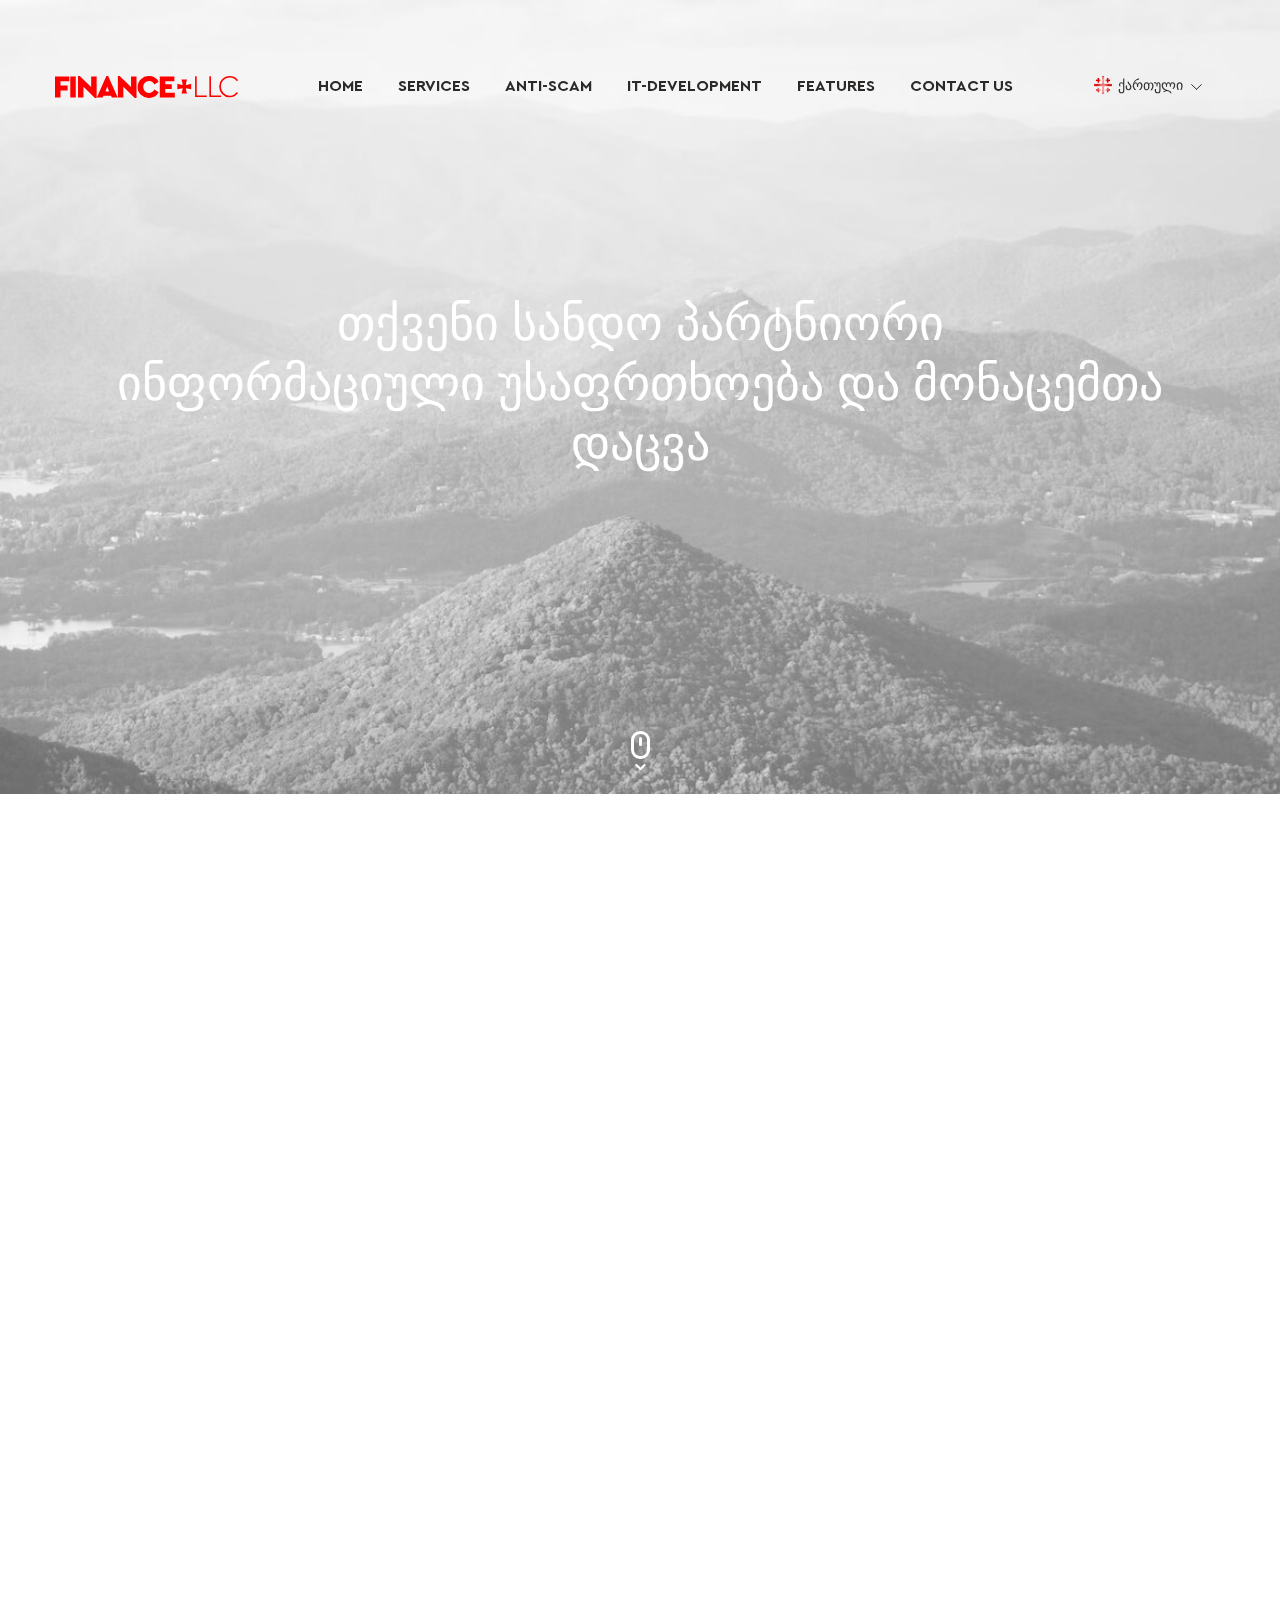
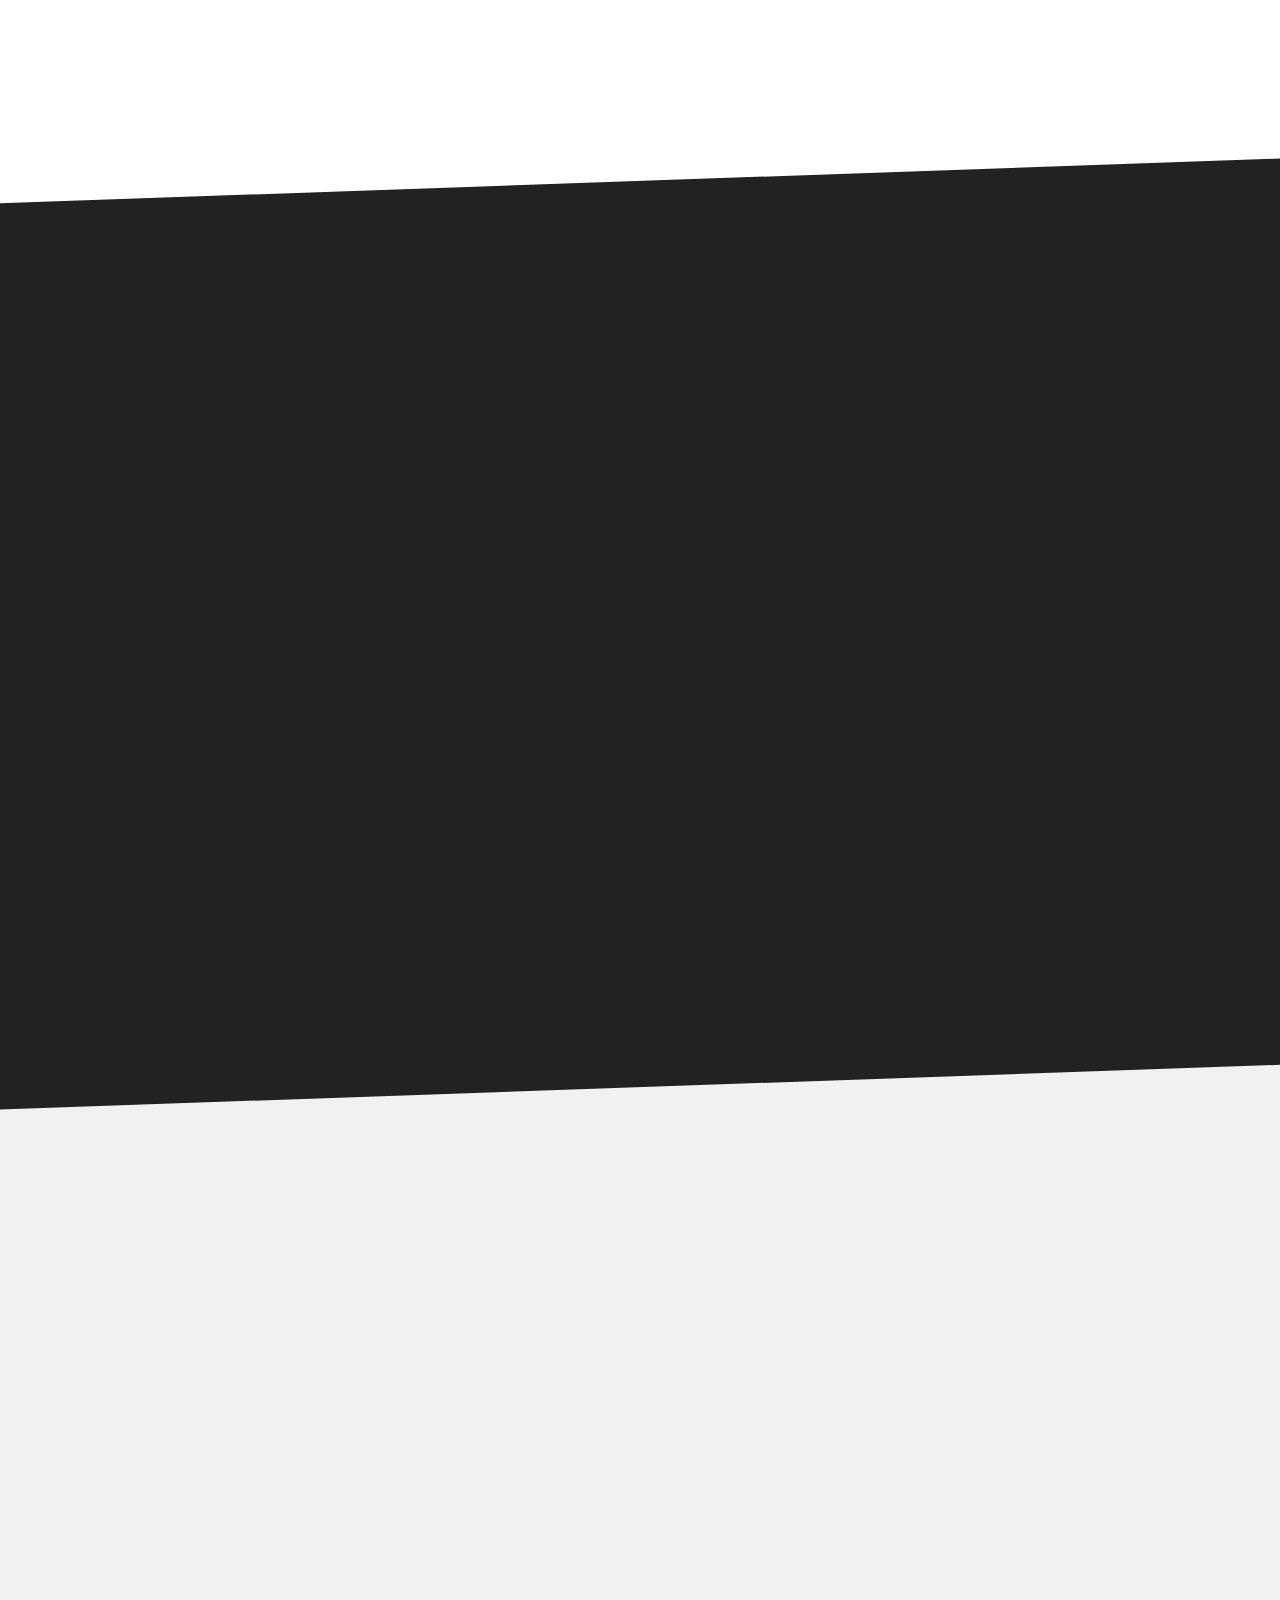
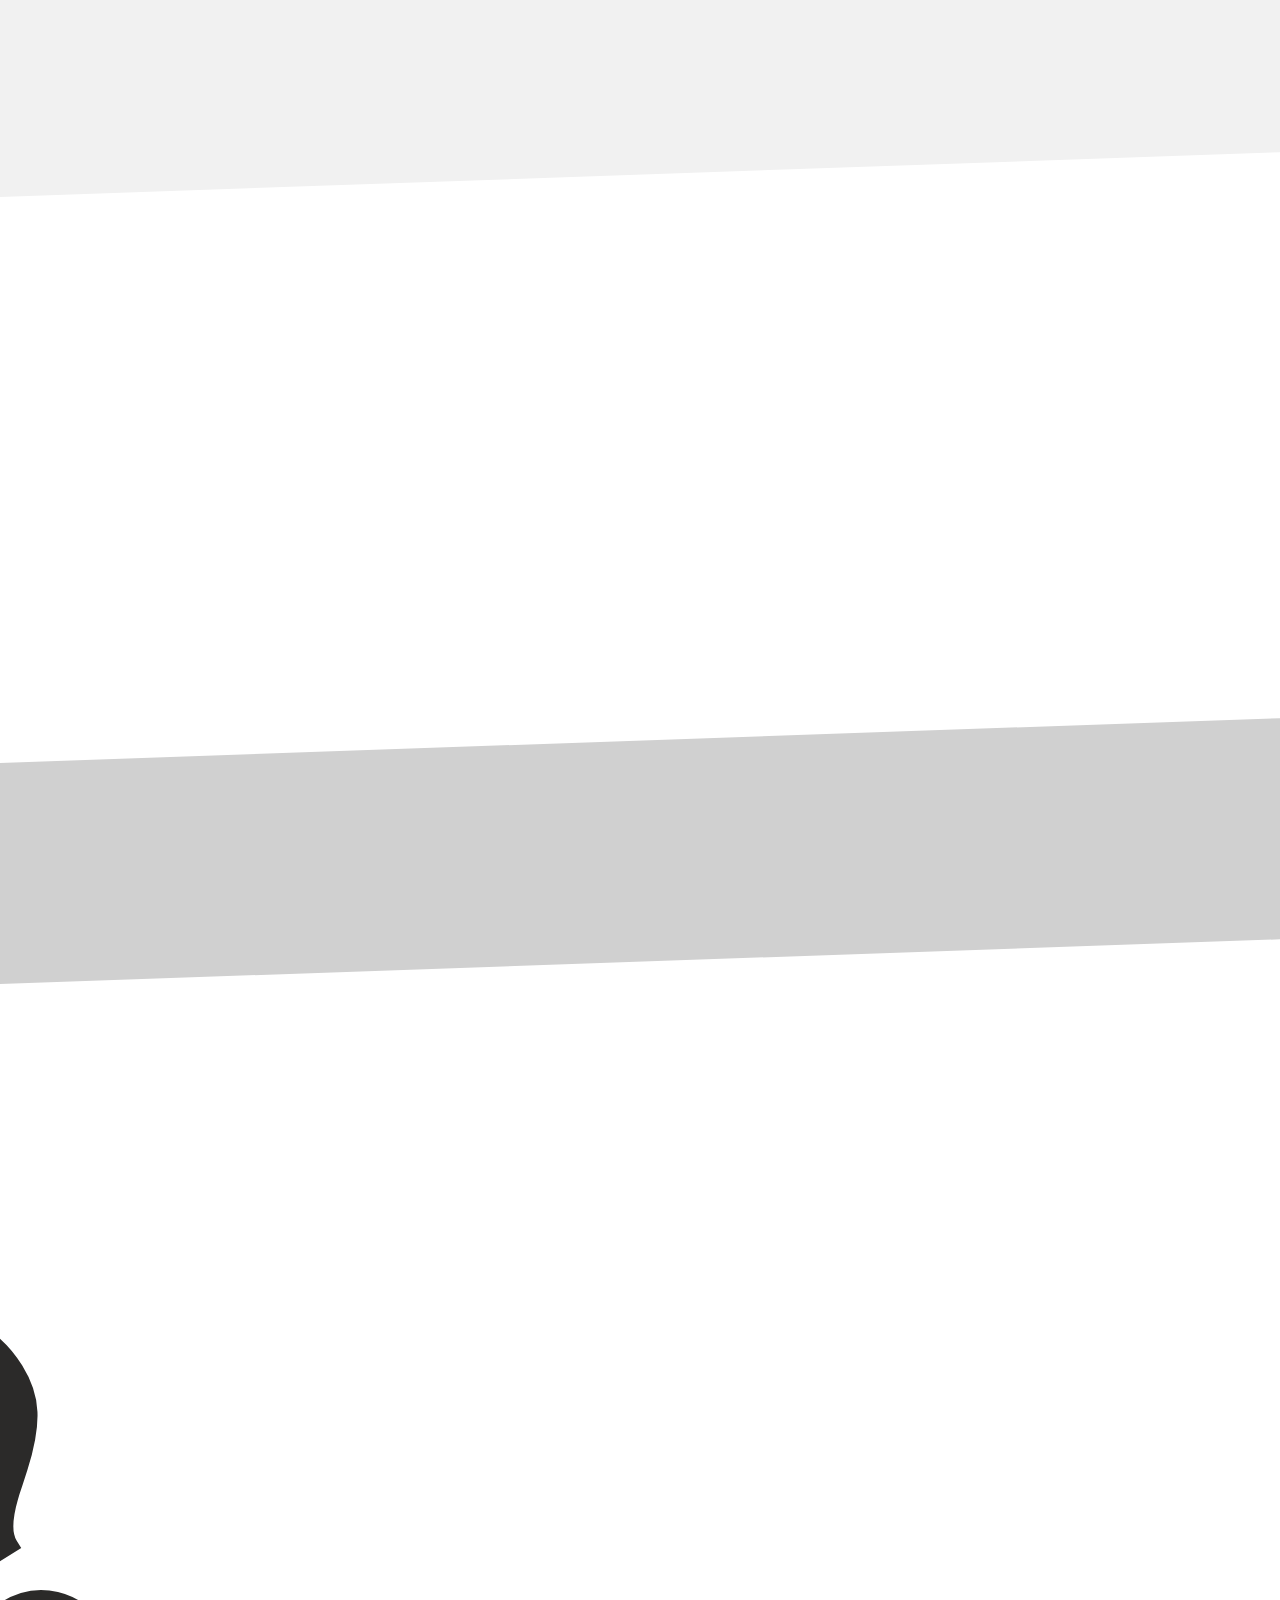
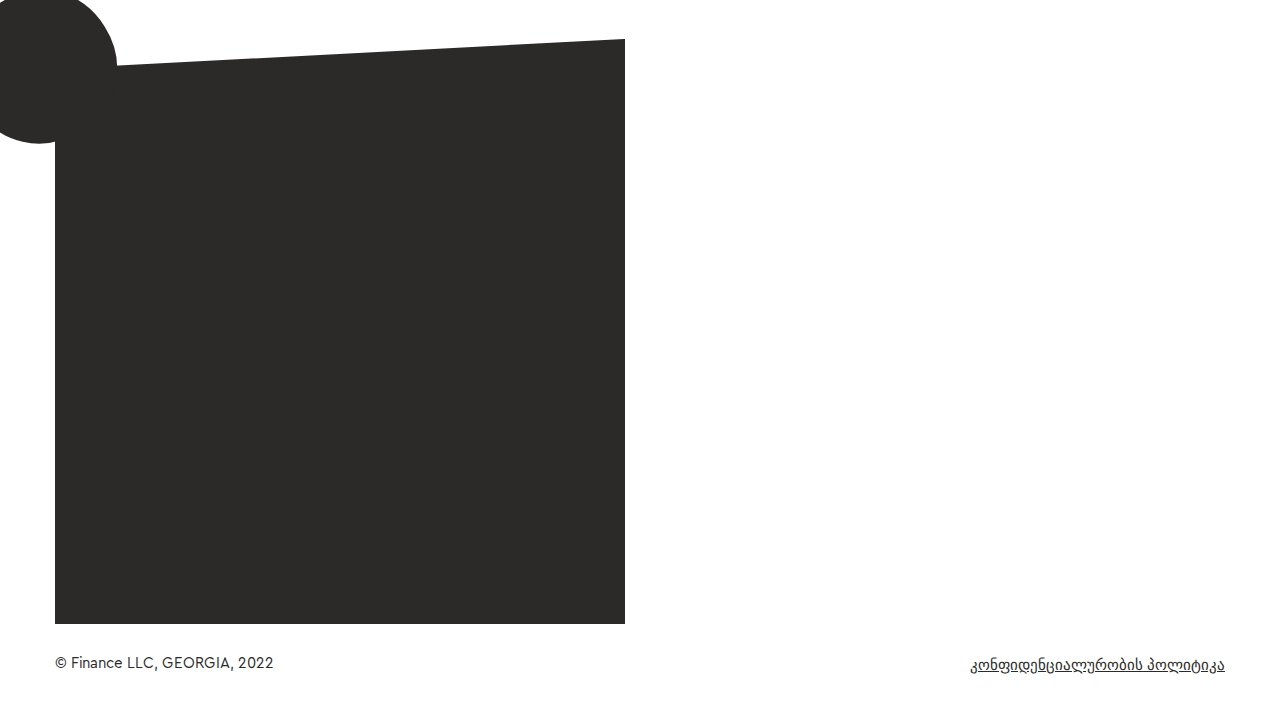
<file: index.html>
<!DOCTYPE html>
<html lang="ka" prefix="og: http://ogp.me/ns#">

<head>
  <meta charset="utf-8">
  <title>Georgia</title>
  <link rel="stylesheet" type="text/css" href="assets/css/bootstrap.min.css">
  <link rel="stylesheet" type="text/css" href="assets/css/style.css">
  <meta name="format-detection" content="telephone=no">
  <meta name="viewport" content="width=device-width, initial-scale=1, shrink-to-fit=no">

  <!--  <script src="https://www.google.com/recaptcha/api.js?render=6LcesqshAAAAAHc-3xoPVHKjRDa5Ri9qJ6QtF7s4"></script>-->
  <!--
    <script>
      grecaptcha.ready(function() {
        grecaptcha.execute('6LcesqshAAAAAHc-3xoPVHKjRDa5Ri9qJ6QtF7s4', {
          action: 'contact'
        }).then(function(token) {
          var recaptchaResponse = document.getElementById('recaptchaResponse');
          recaptchaResponse.value = token;
        });
      });
    </script>
-->
</head>

<body>
  <header id="home">
    <div class="topline sticky" data-toggle="sticky-onscroll">
      <div class="container">
        <div class="row sm-row">
          <div class="col-xl-2 col-8">
            <div class="row sm-row align-items-center">
              <div class="col-xl-12 col-6">
                <a href="" class="logo">
                  <img src="assets/img/pic/pic_logo.svg" alt="Georgia" class="logo-img">
                </a>
              </div>
              <div class="col-xl-12 col-6 text-right">
                <button class="navbar-toggler custom-navbar-toggler collapsed" type="button" data-toggle="collapse" data-target="#navbar-main" aria-controls="navbar-2" aria-expanded="false">
                  <span class="navbar-toggler-icon"></span>
                </button>
              </div>
            </div>
          </div>
          <div class="col-xl-8 order-2 order-xl-0">
            <div class="main-menu full-width collapsed collapse top-nav-col" id="navbar-main">
              <ul class="main-nav">
                <li>
                  <a href="#home" class="main-nav-link">Home</a>
                </li>
                <li>
                  <a href="#SERVICES" class="main-nav-link">SERVICES</a>
                </li>
                <li>
                  <a href="#anti-scam" class="main-nav-link">anti-scam</a>
                </li>
                <li>
                  <a href="#development" class="main-nav-link">IT-DEVELOPMENT</a>
                </li>
                <li>
                  <a href="#features" class="main-nav-link">features</a>
                </li>
                <li>
                  <a href="#contact" class="main-nav-link">Contact us</a>
                </li>
              </ul>
              
            </div>
          </div>
          <div class="col-xl-2 col-4">
            <div class="dropdown bootstrap-select form-control z-form-control with-placeholder">
              <button type="button" class="btn dropdown-toggle btn-light" data-toggle="dropdown" role="button" title="Ваш город" aria-expanded="false">
                <div class="filter-option">
                  <div class="filter-option-inner">
                    <div class="filter-option-inner-inner">
                      <span class="lng-icon">
                        <img src="assets/img/icon/icon_lng_geo.svg" alt="">
                      </span>ქართული
                    </div>
                  </div>
                </div>
              </button>
              <div class="dropdown-menu" role="combobox">
                <div class="inner show" role="listbox" aria-expanded="true" tabindex="-1">
                  <ul class="dropdown-menu inner">
                    <li>
                      <a href="index.html" class="dropdown-item" aria-selected="false">
                        <span class="lng-icon">
                          <img src="assets/img/icon/icon_lng_geo.svg" alt="">
                        </span>
                        <span class="text">ქართული</span>
                      </a>
                    </li>
                    <li>
                      <a href="index_en.html" class="dropdown-item" aria-selected="false">
                        <span class="lng-icon">
                          <img src="assets/img/icon/icon_lng_en.svg" alt="">
                        </span>
                        <span class="text">English</span>
                      </a>
                    </li>
                  </ul>
                </div>
              </div>
            </div>
          </div>
        </div>
      </div>
    </div>
  </header>
  <main>
    <div class="main-head parallax-window" data-parallax="scroll" data-src="assets/img/pic/pic_main_head_bg.jpg">
      <div class="container reveal">
        <div class="main-head-wrap">
          <div class="main-head-text">თქვენი სანდო პარტნიორი <br class="mob-hide">
            ინფორმაციული უსაფრთხოება და მონაცემთა დაცვა</div>
        </div>
      </div>
      <a href="#serv-section" class="scroll-to-btn">
        <svg xmlns="http://www.w3.org/2000/svg" width="19" height="39.477" viewBox="0 0 19 39.477">
          <g transform="translate(-934 -641)">
            <g transform="translate(934 641)" fill="none" stroke="#fff" stroke-width="3">
              <rect width="19" height="28" rx="9" stroke="none" />
              <rect x="1.5" y="1.5" width="16" height="25" rx="7.5" fill="none" />
            </g>
            <line y2="6" transform="translate(943.5 648.5)" fill="none" stroke="#fff" stroke-linecap="round" stroke-width="3" />
            <line x2="4.125" y2="4.125" transform="translate(939.375 674.938)" fill="none" stroke="#fff" stroke-linecap="round" stroke-width="2" />
            <line x1="4.125" y2="4.125" transform="translate(943.5 674.938)" fill="none" stroke="#fff" stroke-linecap="round" stroke-width="2" />
          </g>
        </svg>
      </a>
    </div>
    <section class="serv-section" id="SERVICES">
      <div class="container">
        <div class="serv-block serv-block-lg">
          <h2 class="h2-decored reveal">it-უსაფრთხოების</h2>
          <div class="row">
            <div class="col-lg-6 reveal">
              <p>ჩვენ გთავაზობთ ბიზნეს ინფორმაციული უსაფრთხოების სერვისების ფართო სპექტრს. ეს არის გადაწყვეტილებების ერთობლიობა, რომელიც მიზნად ისახავს კომერციული ინფორმაციის დაცვას მონაცემთა გაჟონვის სხვადასხვა სახის საფრთხეებისგან: ინფორმაცია მომხმარებლებისა და მომწოდებლების შესახებ, მენეჯმენტისა და სააღრიცხვო დოკუმენტები, საქმიანი მიმოწერა და კომუნიკაცია, პირადი თანამშრომლების მონაცემები, ტექნოლოგიური ინფორმაცია და მრავალი სხვა.</p>
            </div>
            <div class="col-lg-6 reveal">
              <p>ინფორმაციული უსაფრთხოების ინციდენტებზე რეაგირება, მონაცემთა გაჟონვის პრევენცია, IT ინფრასტრუქტურის მხარდაჭერა, თაღლითური ქმედებები. ჩვენი კომპანია წარმატებით ახორციელებს და მხარს უჭერს ინფორმაციული უსაფრთხოების სისტემებს სხვადასხვა ინდუსტრიებში: ფინანსები, მრეწველობა, საჯარო სექტორი, ინტერნეტ კომერცია, ვაჭრობა და ა.შ. </p>
            </div>
          </div>
        </div>
        <div class="row">
          <div class="col-lg-6 reveal">
            <div class="serv-block">
              <h2 class="h2-decored">კონსალტინგი</h2>
              <p>ჩვენ ვატარებთ it-უსაფრთხოების სისტემების სიღრმისეულ აუდიტს და ანალიზს. ჩვენ ვამზადებთ რეკომენდაციების დეტალურ ჩამონათვალს ინფორმაციული უსაფრთხოების სფეროში არასასურველი საფრთხეებისგან თქვენი ბიზნესის დაცვის მაქსიმალური დონისთვის. ჩაატარეთ მაღალი ხარისხის ტრენინგი თქვენი თანამშრომლებისთვის, როგორც it-სპეციალისტებისთვის, ასევე ჩვეულებრივი საოფისე და საწარმოო თანამშრომლებისთვის. ტრენინგი შესაძლებელია ერთჯერადი სემინარის ფორმატში ან მუდმივ საფუძველზე.</p>
            </div>
          </div>
          <div class="col-lg-6 reveal">
            <div class="serv-block">
              <h2 class="h2-decored">ანტი ფიშინგი</h2>
              <p>ანტი-ფიშინგი ჩვენი საქმიანობის ერთ-ერთი მთავარი სერვისია. ინფორმაციული უსაფრთხოებისა და ფიშინგის სფეროში მდიდარი გამოცდილება საშუალებას გვაძლევს დარწმუნებით განვაცხადოთ, რომ ამ სფეროში საიმედო პარტნიორები ვართ. ჩვენი მუშაობა ფიშინგის უსაფრთხოების უზრუნველყოფაში მოიცავს მუშაობას ყველა საჭირო სფეროში: ქსელის ინფრასტრუქტურის შექმნა, პროგრამული უზრუნველყოფის ვალიდაცია, ფიშინგის საწინააღმდეგო პროგრამული უზრუნველყოფის კონფიგურაცია და ინსტალაცია, მონაცემთა ნაკადის თვალყურის დევნება, თანამშრომლების ტრენინგი და კონსულტაცია და ა.შ.</p>
            </div>
          </div>
        </div>
      </div>
    </section>
    <section class="about-section section-dark  parallax-window" data-parallax="scroll" id="anti-scam">
      <div class="container">
        <div class="reveal">
          <h2>ანტი თაღლითობა</h2>
          <p>
          ჩვენი კომპანია წარმატებით ებრძვის . და ჩვენი გამოცდილება საშუალებას იძლევა, როგორც გააფრთხილოს <br class="mob-hide"> და უზრუნველყოს თქვენ, და დაეხმაროს გამოძიება და დაბრუნების მოპარული თანხები ან მონაცემები. ჩვენს<br class="mob-hide"> კომპანიას აქვს ყველა საჭირო ნებართვა და ცოდნა, რათა ეფექტურად წინააღმდეგობა გაუწიოს ინფორმაციის<br class="mob-hide"> თაღლითების ყველაზე მოხდენილ ქმედებებს.
          </p>
        </div>

        <ul class="percent-list reveal">
          <li>
            <div class="percent-num-cont percent-num-1">
              <div class="percent-num">55%</div>
            </div>
            <div class="percent-text">თაღლითობის ტრაფიკის შეჩერება<br>
პრევენციულთან<br>
მეთოდები<br>
              </div>
          </li>
          <li>
            <div class="percent-num-cont percent-num-2">
              <div class="percent-num">98%</div>
            </div>
            <div class="percent-text">თაღლითობების პრევენცია<br>
რჩევებით და <br>  
პროგრამული უზრუნველყოფა</div>
          </li>
          <li>
            <div class="percent-num-cont percent-num-3">
              <div class="percent-num">87%</div>
            </div>
            <div class="percent-text">მუქარის გზები<br>
თაღლითები ნაცნობია<br>
ჩვენს ექსპერტებს</div>
          </li>
        </ul>
        <div class="reveal">
          <p>თუ თქვენ მოულოდნელად ექმნებათ scam, ან პირიქით გვინდა, რომ თავიდან ავიცილოთ <br class="mob-hide">დაკავშირებული პრობლემები, შეგიძლიათ მივმართოთ ჩვენი მაღალკვალიფიციური<br class="mob-hide"> პროფესიონალები და მიიღეთ დახმარება გამოცდილი მოღვაწეები სფეროში იგი.</p>
        </div>
      </div>
    </section>
    <section class="dev-section section-gray parallax-window" data-parallax="scroll" id="development">
      <div class="container reveal">
        <div class="text-center mb-3 mb-lg-5 pb-2 pb-lg-3">
          <h2>პროგრამული და კონტროლის სისტემების შემუშავება</h2>
          <p>ჩვენ მზად ვართ განვავითაროთ და განვახორციელოთ ნებისმიერი დონის სირთულის პროგრამული სისტემები თქვენი<br class="mob-hide"> კომპანიისთვის. ეს შეიძლება იყოს პროგრამული უზრუნველყოფა თქვენი საიტისთვის, ან მონაცემთა კონტროლის რთული<br class="mob-hide"> სისტემა. ჩვენი გამოცდილება საშუალებას გვაძლევს განვავითაროთ უაღრესად დატვირთული სისტემები მონაცემთა დიდი <br class="mob-hide"> მასივების დასამუშავებლად.  </p>
        </div>
        <div class="row">
          <div class="col-lg-4 mb-2">
            <div class="custom-title">განვითარება</div>
            <p>თქვენ შეგიძლიათ ენდოთ, რომ შეიმუშაოთ პროგრამული უზრუნველყოფა იდეიდან პერსონალის კომპლექსური სრული დაწყებისა და ტრენინგისთვის.</p>
          </div>
          <div class="col-lg-4 mb-2">
            <div class="custom-title">განხორციელება</div>
            <p>ჩვენ მზად ვართ გავაკეთოთ ყველაფერი, რაც აუცილებელია პროგრამული უზრუნველყოფის განსახორციელებლად, იქნება ეს აპარატურის კონფიგურაცია, სერვერის ტევადობა თუ პროგრამული უზრუნველყოფა.</p>
          </div>
          <div class="col-lg-4 mb-2">
            <div class="custom-title">მხარდაჭერა</div>
            <p>შემუშავებულ პროგრამულ უზრუნველყოფას შეინარჩუნებენ მაღალი დონის პროფესიონალები, მათ შორის განვითარებაში ჩართული პირები.</p>
          </div>
        </div>
      </div>
    </section>
    <section class="feat-section reveal" id="features">
      <div class="container">
        <h2>რატომ ვართ?</h2>
        <div class="row feat-row">
          <div class="col-lg-3 col-sm-6">
            <div class="feat">
              <div class="feat-img">
                <img src="assets/img/pic/pic_feat_1.svg" alt="" loading="lazy">
              </div>
              <div class="feat-text">
                დიდი გამოცდილება <br>
it-უსაფრთხოება
              </div>
            </div>
          </div>
          <div class="col-lg-3 col-sm-6">
            <div class="feat">
              <div class="feat-img">
                <img src="assets/img/pic/pic_feat_2.svg" alt="" loading="lazy">
              </div>
              <div class="feat-text">
                ჩვენი კომპანიის ყველა<br> სპეციალისტს აქვს მაღალი<br> დონის კონკურსები
              </div>
            </div>
          </div>
          <div class="col-lg-3 col-sm-6">
            <div class="feat">
              <div class="feat-img">
                <img src="assets/img/pic/pic_feat_3.svg" alt="" loading="lazy">
              </div>
              <div class="feat-text">
                ჩვენს შესაძლებლობებს<br> ადასტურებს<br> მრავალწლიანი დიდი<br> გამოცდილება
              </div>
            </div>
          </div>
          <div class="col-lg-3 col-sm-6">
            <div class="feat">
              <div class="feat-img">
                <img src="assets/img/pic/pic_feat_4.svg" alt="" loading="lazy">
              </div>
              <div class="feat-text">
                ჩვენი გუნდი წარმატებით<br> თანამშრომლობს<br> სხვადასხვა უწყებებთან<br> თაღლითობის წინააღმდეგ<br> საბრძოლველად
              </div>
            </div>
          </div>
        </div>
      </div>
    </section>
    <div class="partners-section">
      <div class="container">
        <div class="partner-slider">
          <div class="partner-slide">
            <img src="assets/img/pic/pic_parter_1.png" alt="" loading="lazy">
          </div>
          <div class="partner-slide">
            <img src="assets/img/pic/pic_parter_2.png" alt="" loading="lazy">
          </div>
          <div class="partner-slide">
            <img src="assets/img/pic/pic_parter_3.png" alt="" loading="lazy">
          </div>
          <div class="partner-slide">
            <img src="assets/img/pic/pic_parter_4.png" alt="" loading="lazy">
          </div>
          <div class="partner-slide">
            <img src="assets/img/pic/pic_parter_5.png" alt="" loading="lazy">
          </div>
        </div>
      </div>
    </div>
    <section class="contact-section">
      <div class="container reveal">
        <h2>გაქვთ კითხვა?</h2>
        <div class="contact-form">
          <form action="sendemail_1.php" method="post" id="contact">
            <div class="row">
              <div class="col-lg-6">

                <div class="form-group custom-form-group">
                  <label for="main-contact-name">თქვენი სახელი ან კომპანია</label>
                  <input type="text" class="form-control" placeholder="" autocomplete="off" name="user_name" value="">
                </div>
                <div class="form-group custom-form-group">
                  <label for="main-contact-name">თქვენი ელ-ფოსტა</label>
                  <input type="text" class="form-control" placeholder="" autocomplete="off" name="user_email" value="">
                </div>

                <div class="row">
                  <div class="col-sm-6">
                    <div class="form-group custom-form-group">
                      <label for="main-contact-name">ტელეფონის ნომერი</label>
                      <input type="text" class="form-control" placeholder="" autocomplete="off" name="user_phone" value="">
                    </div>
                  </div>
                  <div class="col-sm-6">
                    <div class="form-group custom-form-group custom-form-select">
                      <label for="contact-country" class="fb-lbl">ქვეყანა</label>
                      <div class="custom-select-cont">
                        <select name="contact_country" id="contact_country" class="w-custom-select custom-select" data-name="contact_country">
                          <option value="Georgia">საქართველო</option>
                          <option value="Netherlands">Netherlands</option>
                        </select>
                      </div>
                    </div>
                  </div>
                </div>
              </div>
              <div class="col-lg-6">
                <div class="form-group custom-form-group">
                  <label for="contact-msg">შეტყობინება</label>
                  <textarea type="text" class="form-control" placeholder="" autocomplete="off" name="MESSAGE" value="" id="contact-msg"></textarea>
                </div>
                <div class="row pt-2 pt-md-5 custom-foot-row">
                  <div class="col-sm-6">
                    <div class="form-check custom-check">
                      <input class="form-check-input" type="checkbox" id="contact-check-1" onclick="$('#submit-1').attr('disabled', !$(this).is(':checked'));" checked>
                      <label class="form-check-label" for="contact-check-1">
                        მე ვეთანხმები <a href="" class="link">კონფიდენციალურობის პოლიტიკა</a>
                      </label>
                    </div>
                  </div>
                  <div class="col-sm-6 text-sm-right">
                    <input type="hidden" name="recaptcha_response" id="recaptchaResponse">
                    <button type="submit" id="submit-1" class="btn-prim btn-md">შეტყობინების გაგზავნა</button>
                  </div>
                </div>
              </div>
            </div>
          </form>
        </div>

      </div>
    </section>
    <div class="main-addr-cont" id="contact">
      <div class="container">
        <div class="row">
          <div class="col-md-6">
            <div class="map-contact-cont">
              <div class="reveal">
                <h2>კონტაქტი</h2>
                <ul class="map-contact-list">
                  <li class="map-contact-addr">სკოლის უბანი, მასიური დიღომი, მე-2 კვარტალი, კორპუსი 8, ბინა 2, თბილისი, საქართველო</li>
<!----                  <li class="map-contact-phone">
                    <a href="tel:+995323459865" class="link no-under">+995-32-345-9865</a>
                  </li>--->
                  <li class="map-contact-mail">
                    <a href="mailto:contact@webamulet.ge" class="link">contact@webamulet.ge</a>
                  </li>
                  <li class="map-contact-case">Finance LLC, GEORGIA</li>
                </ul>
              </div>
            </div>
          </div>
        </div>
      </div>
      <div class="map-cont">
        <div class="map" id="map">
          <iframe src="https://www.google.com/maps/embed?pb=!1m18!1m12!1m3!1d2979.0135408590445!2d44.79459641567766!3d41.698643384603734!2m3!1f0!2f0!3f0!3m2!1i1024!2i768!4f13.1!3m3!1m2!1s0x40440ce7e80026c5%3A0x4c9051ff07fe5694!2sBBC%20-%20Besiki%20Business%20Center!5e0!3m2!1sru!2sru!4v1661426687838!5m2!1sru!2sru" width="600" height="895" style="border:0;" allowfullscreen="" loading="lazy" referrerpolicy="no-referrer-when-downgrade"></iframe>
        </div>
      </div>
    </div>
  </main>
  <footer role="contentinfo">
    <div class="foot-cont">
      <div class="container">
        <div class="row">
          <div class="col-6">
            <div class="copyright">© Finance LLC, GEORGIA, 2022</div>
          </div>
          <div class="col-6 text-right">
            <a href="" class="link">კონფიდენციალურობის პოლიტიკა</a>
          </div>
        </div>
      </div>
    </div>
  </footer>

  <link rel="stylesheet" type="text/css" href="assets/css/slick.css">
  <link rel="stylesheet" type="text/css" href="assets/css/bootstrap-select.min.css">
  <script src="assets/js/jquery-2.1.3.min.js"></script>
  <script src="assets/js/bootstrap.bundle.min.js"></script>
  <script src="assets/js/slick.min.js"></script>
  <script src="assets/js/bootstrap-select.min.js"></script>
  <script src="assets/js/jquery.parallax.min.js"></script>
  <script src="assets/js/main.js"></script>

</body>

</html>
</file>
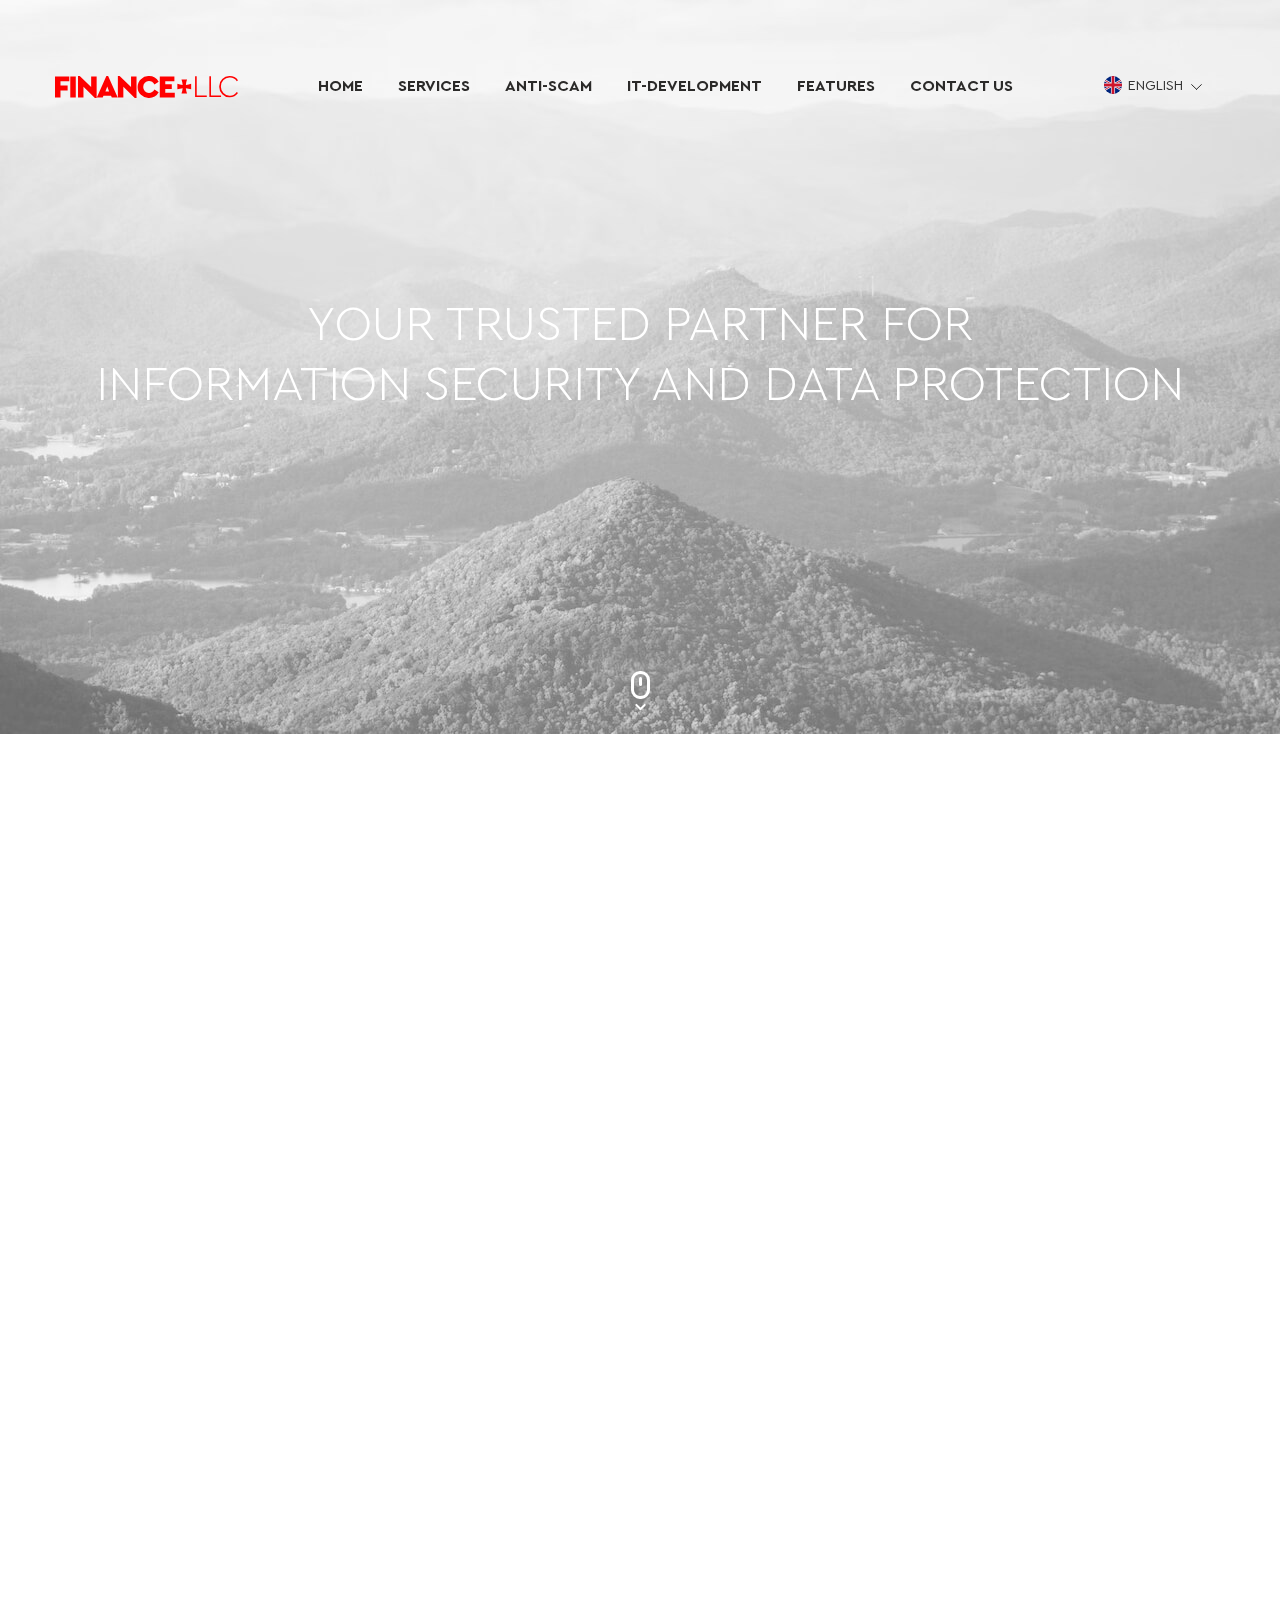
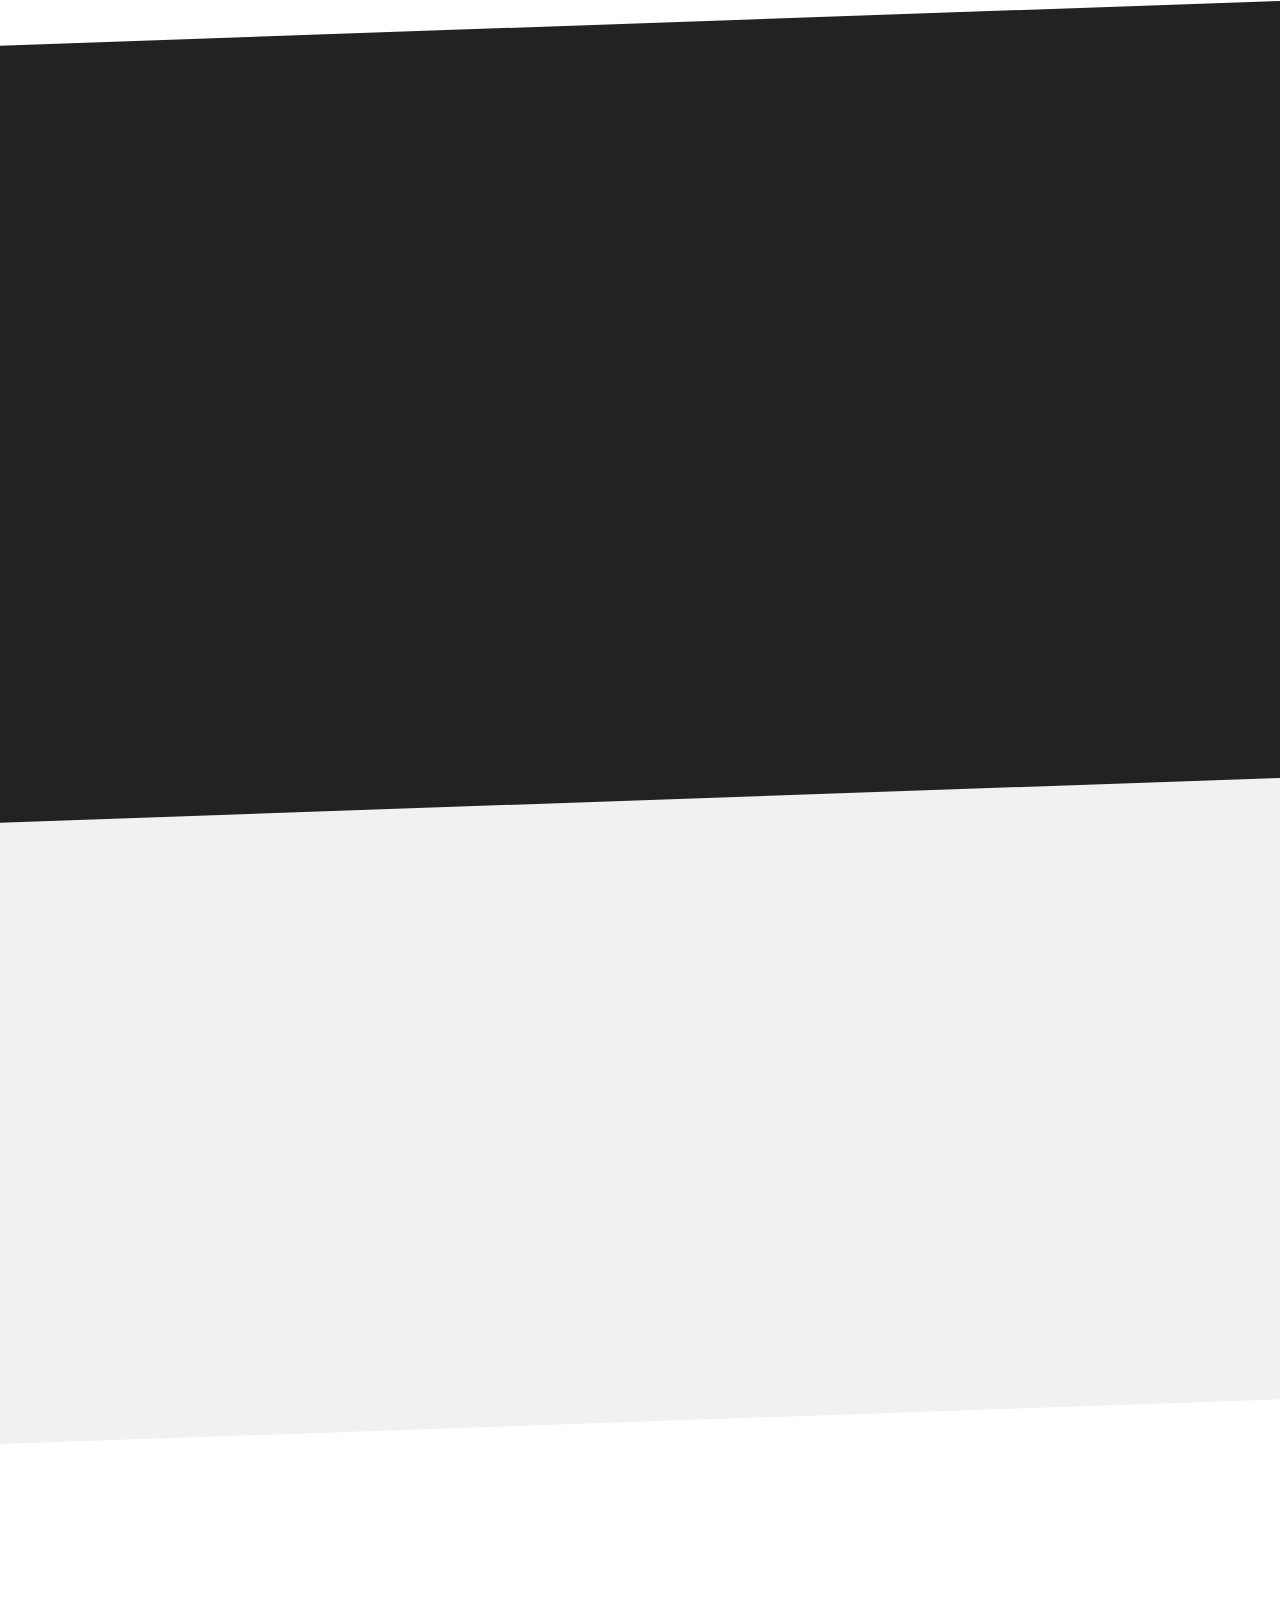
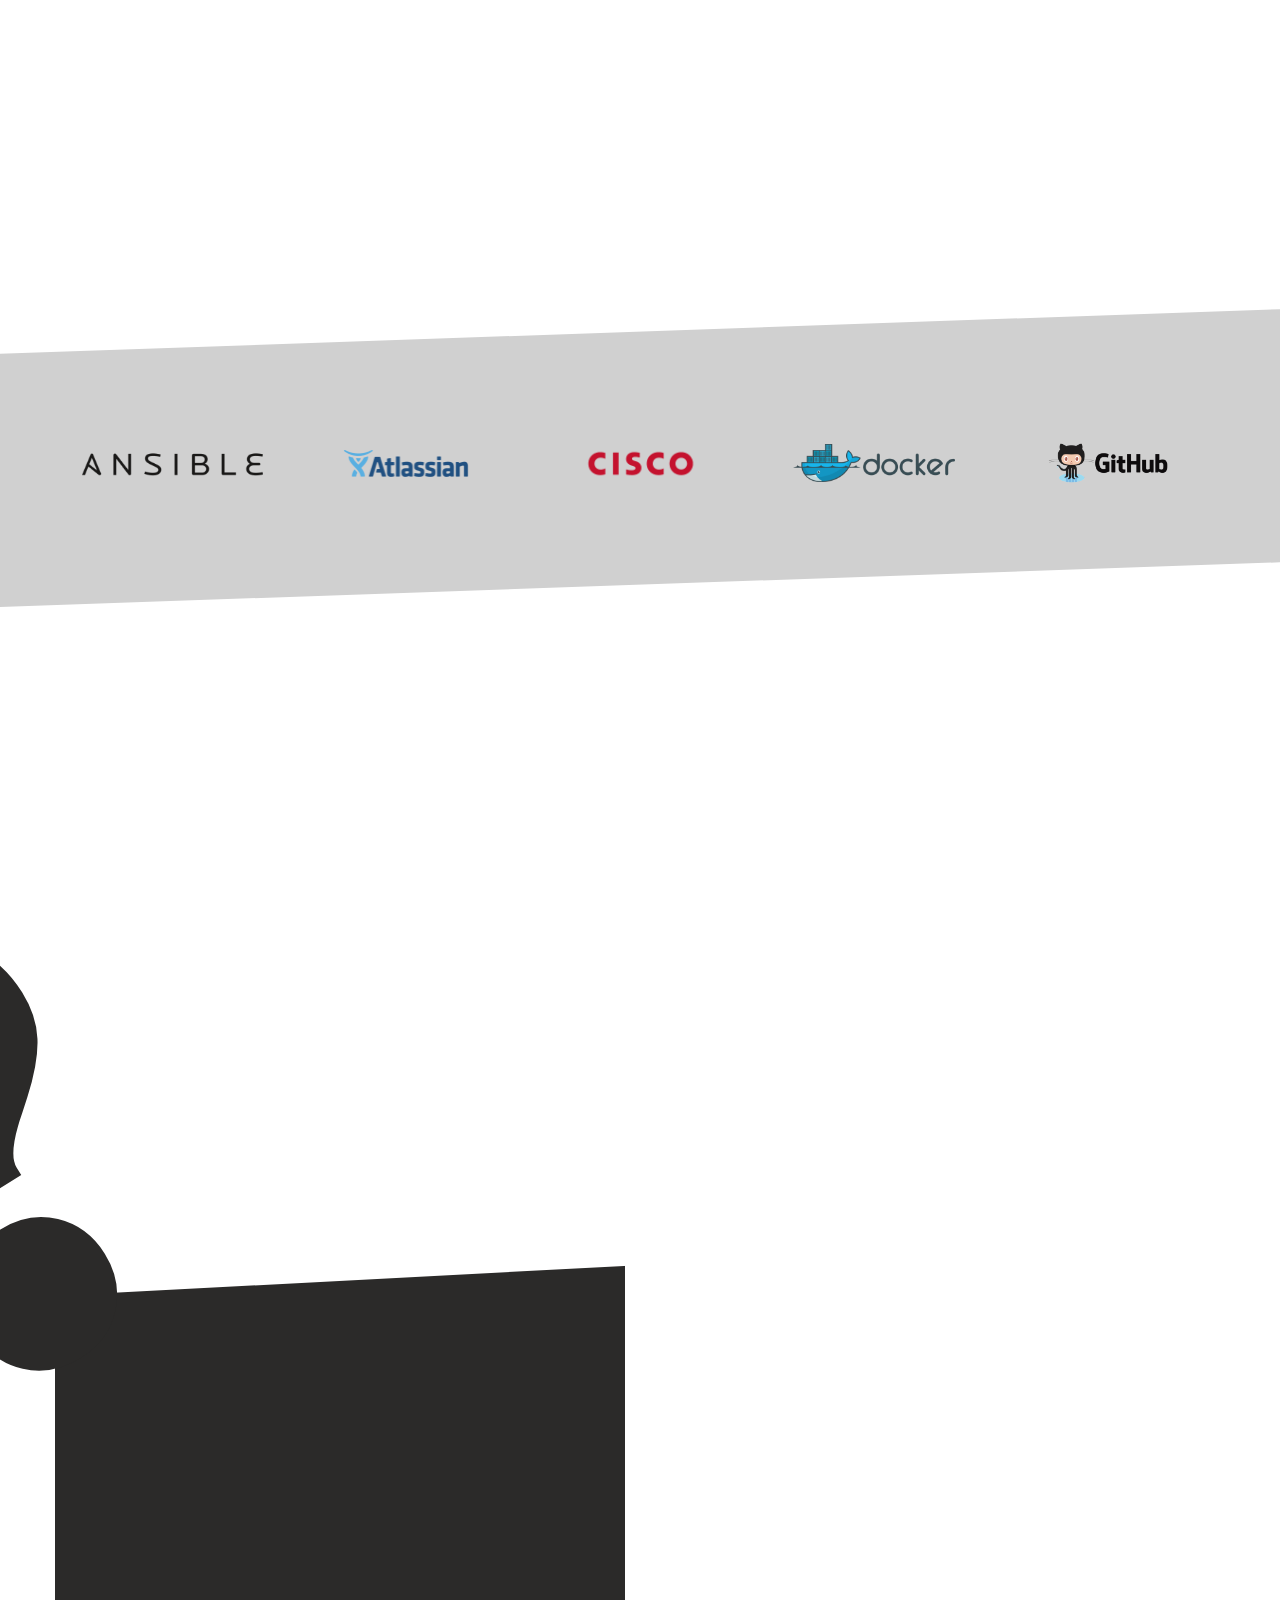
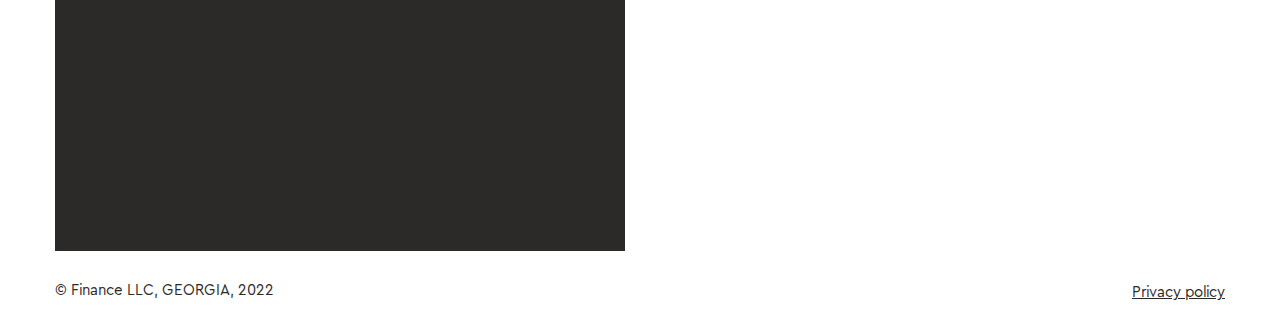
<file: index_en.html>
<!DOCTYPE html>
<html lang="en" prefix="og: http://ogp.me/ns#">

<head>
  <meta charset="utf-8">
  <title>Georgia</title>
  <link rel="stylesheet" type="text/css" href="assets/css/bootstrap.min.css">
  <link rel="stylesheet" type="text/css" href="assets/css/style.css">
  <meta name="format-detection" content="telephone=no">
  <meta name="viewport" content="width=device-width, initial-scale=1, shrink-to-fit=no">

  <!--  <script src="https://www.google.com/recaptcha/api.js?render=6LcesqshAAAAAHc-3xoPVHKjRDa5Ri9qJ6QtF7s4"></script>-->
  <!--
    <script>
      grecaptcha.ready(function() {
        grecaptcha.execute('6LcesqshAAAAAHc-3xoPVHKjRDa5Ri9qJ6QtF7s4', {
          action: 'contact'
        }).then(function(token) {
          var recaptchaResponse = document.getElementById('recaptchaResponse');
          recaptchaResponse.value = token;
        });
      });
    </script>
-->
</head>

<body>
  <header id="home">
    <div class="topline sticky" data-toggle="sticky-onscroll">
      <div class="container">
        <div class="row sm-row">
          <div class="col-xl-2 col-8">
            <div class="row sm-row align-items-center">
              <div class="col-xl-12 col-6">
                <a href="" class="logo">
                  <img src="assets/img/pic/pic_logo.svg" alt="Georgia" class="logo-img">
                </a>
              </div>
              <div class="col-xl-12 col-6 text-right">
                <button class="navbar-toggler custom-navbar-toggler collapsed" type="button" data-toggle="collapse" data-target="#navbar-main" aria-controls="navbar-2" aria-expanded="false">
                  <span class="navbar-toggler-icon"></span>
                </button>
              </div>
            </div>
          </div>
          <div class="col-xl-8 order-2 order-xl-0">
            <div class="main-menu full-width collapsed collapse top-nav-col" id="navbar-main">
              <ul class="main-nav">
                <li>
                  <a href="#home" class="main-nav-link">Home</a>
                </li>
                <li>
                  <a href="#SERVICES" class="main-nav-link">SERVICES</a>
                </li>
                <li>
                  <a href="#anti-scam" class="main-nav-link">anti-scam</a>
                </li>
                <li>
                  <a href="#development" class="main-nav-link">IT-DEVELOPMENT</a>
                </li>
                <li>
                  <a href="#features" class="main-nav-link">features</a>
                </li>
                <li>
                  <a href="#contact" class="main-nav-link">Contact us</a>
                </li>
              </ul>
            </div>
          </div>
          <div class="col-xl-2 col-4">
            <div class="dropdown bootstrap-select form-control z-form-control with-placeholder">
              <button type="button" class="btn dropdown-toggle btn-light" data-toggle="dropdown" role="button" title="Ваш город" aria-expanded="false">
                <div class="filter-option">
                  <div class="filter-option-inner">
                    <div class="filter-option-inner-inner">
                      <span class="lng-icon">
                        <img src="assets/img/icon/icon_lng_en.svg" alt="">
                      </span>English
                    </div>
                  </div>
                </div>
              </button>
              <div class="dropdown-menu" role="combobox">
                <div class="inner show" role="listbox" aria-expanded="true" tabindex="-1">
                  <ul class="dropdown-menu inner">
                    <li>
                      <a href="index.html" class="dropdown-item" aria-selected="false">
                        <span class="lng-icon">
                          <img src="assets/img/icon/icon_lng_geo.svg" alt="">
                        </span>
                        <span class="text">ქართული</span>
                      </a>
                    </li>
                    <li>
                      <a href="index_en.html" class="dropdown-item" aria-selected="false">
                        <span class="lng-icon">
                          <img src="assets/img/icon/icon_lng_en.svg" alt="">
                        </span>
                        <span class="text">English</span>
                      </a>
                    </li>
                  </ul>
                </div>
              </div>
            </div>
          </div>
        </div>
      </div>
    </div>
  </header>
  <main>
    <div class="main-head parallax-window" data-parallax="scroll" data-src="assets/img/pic/pic_main_head_bg.jpg">
      <div class="container reveal">
        <div class="main-head-wrap">
          <div class="main-head-text">Your trusted partner for <br class="mob-hide">
            information security and data protection</div>
        </div>
      </div>
      <a href="#serv-section" class="scroll-to-btn">
        <svg xmlns="http://www.w3.org/2000/svg" width="19" height="39.477" viewBox="0 0 19 39.477">
          <g transform="translate(-934 -641)">
            <g transform="translate(934 641)" fill="none" stroke="#fff" stroke-width="3">
              <rect width="19" height="28" rx="9" stroke="none" />
              <rect x="1.5" y="1.5" width="16" height="25" rx="7.5" fill="none" />
            </g>
            <line y2="6" transform="translate(943.5 648.5)" fill="none" stroke="#fff" stroke-linecap="round" stroke-width="3" />
            <line x2="4.125" y2="4.125" transform="translate(939.375 674.938)" fill="none" stroke="#fff" stroke-linecap="round" stroke-width="2" />
            <line x1="4.125" y2="4.125" transform="translate(943.5 674.938)" fill="none" stroke="#fff" stroke-linecap="round" stroke-width="2" />
          </g>
        </svg>
      </a>
    </div>
    <section class="serv-section" id="SERVICES">
      <div class="container">
        <div class="serv-block serv-block-lg">
          <h2 class="h2-decored reveal">it-security</h2>
          <div class="row">
            <div class="col-lg-6 reveal">
              <p>We offer a wide range of business information security services. This is a set of solutions aimed at protecting commercial information from various types of data leakage threats: information about customers and suppliers, management and accounting documents, business correspondence and communication, personal employee data, technology information and much more.</p>
            </div>
            <div class="col-lg-6 reveal">
              <p>Responding to information security incidents, preventing data leaks, supporting IT infrastructure, fraudulent actions. Our company successfully implements and supports information security systems in various industries: finance, industry, public sector, Internet commerce, trading, etc. </p>
            </div>
          </div>
        </div>
        <div class="row">
          <div class="col-lg-6 reveal">
            <div class="serv-block">
              <h2 class="h2-decored">consulting</h2>
              <p>We conduct an in-depth audit and analysis of it-security systems. We make a detailed list of recommendations for the maximum level of protection of your business from unwanted threats in the field of information security. Conduct high-quality training for your employees, as it-specialists, and ordinary office and production employees. Training is possible in the format of a one-time seminar or on a permanent basis.</p>
            </div>
          </div>
          <div class="col-lg-6 reveal">
            <div class="serv-block">
              <h2 class="h2-decored">anti-phishing</h2>
              <p>Anti-phishing is one of the main services of our activity. Rich experience in the field of information security and phishing allows us to confidently declare that we are reliable partners in this sphere. Our work in providing phishing security includes work in all necessary areas: setting up network infrastructure, software validation, configuration and installation of anti-phishing software, tracking the flow of data, training and consulting employees, etc.</p>
            </div>
          </div>
        </div>
      </div>
    </section>
    <section class="about-section section-dark  parallax-window" data-parallax="scroll" id="anti-scam">
      <div class="container">
        <div class="reveal">
          <h2>anti-scam</h2>
          <p>Our company is successfully combating scammers. And our experience allows both to warn and secure you from<br class="mob-hide"> scammers, and to help in investigation and return stolen funds or data. Our company has all the necessary permits and<br class="mob-hide"> knowledge to effectively resist the most graceful actions of information scammers.</p>
        </div>

        <ul class="percent-list reveal">
          <li>
            <div class="percent-num-cont percent-num-1">
              <div class="percent-num">55%</div>
            </div>
            <div class="percent-text">Stopping scam traffic<br>
              with preventive<br>
              methods</div>
          </li>
          <li>
            <div class="percent-num-cont percent-num-2">
              <div class="percent-num">98%</div>
            </div>
            <div class="percent-text">Preventing scams <br>
              with advice and<br>
              software</div>
          </li>
          <li>
            <div class="percent-num-cont percent-num-3">
              <div class="percent-num">87%</div>
            </div>
            <div class="percent-text">ways of threatening <br>
              scams are familiar<br>
              to our experts</div>
          </li>
        </ul>
        <div class="reveal">
          <p>If you suddenly encounter a scam, or on the contrary want to avoid the problems associated with it, you can turn<br class="mob-hide"> to our highly qualified professionals and get help from experienced figures in the field of it.</p>
        </div>
      </div>
    </section>
    <section class="dev-section section-gray parallax-window" data-parallax="scroll" id="development">
      <div class="container reveal">
        <div class="text-center mb-3 mb-lg-5 pb-2 pb-lg-3">
          <h2>Development of software and control systems</h2>
          <p>We are ready to develop and implement software systems of any level of complexity for your company. This can be<br class="mob-hide"> software for your site, or a complex data control system. Our experience allows us to develop highly loaded systems for<br class="mob-hide"> processing large data arrays.  </p>
        </div>
        <div class="row">
          <div class="col-lg-4 mb-2">
            <div class="custom-title">development</div>
            <p>You can trust us to develop software from the idea to the complex complete launch and training of personnel.</p>
          </div>
          <div class="col-lg-4 mb-2">
            <div class="custom-title">implementation</div>
            <p>We are ready to do everything necessary to implement the software, whether it's hardware configuration, server capacity or software.</p>
          </div>
          <div class="col-lg-4 mb-2">
            <div class="custom-title">support</div>
            <p>The software developed will be maintained by high-level professionals, including those involved in the development.</p>
          </div>
        </div>
      </div>
    </section>
    <section class="feat-section reveal" id="features">
      <div class="container">
        <h2>why we are?</h2>
        <div class="row feat-row">
          <div class="col-lg-3 col-sm-6">
            <div class="feat">
              <div class="feat-img">
                <img src="assets/img/pic/pic_feat_1.svg" alt="" loading="lazy">
              </div>
              <div class="feat-text">
                Extensive experience In<br>
                it-security
              </div>
            </div>
          </div>
          <div class="col-lg-3 col-sm-6">
            <div class="feat">
              <div class="feat-img">
                <img src="assets/img/pic/pic_feat_2.svg" alt="" loading="lazy">
              </div>
              <div class="feat-text">
                All specialists of our company<br> have a high level competitions
              </div>
            </div>
          </div>
          <div class="col-lg-3 col-sm-6">
            <div class="feat">
              <div class="feat-img">
                <img src="assets/img/pic/pic_feat_3.svg" alt="" loading="lazy">
              </div>
              <div class="feat-text">
                Our capabilities are<br> confirmed by many years <br>of extensive experience
              </div>
            </div>
          </div>
          <div class="col-lg-3 col-sm-6">
            <div class="feat">
              <div class="feat-img">
                <img src="assets/img/pic/pic_feat_4.svg" alt="" loading="lazy">
              </div>
              <div class="feat-text">
                Our team successfully<br> cooperates with various<br> agencies to combat fraud
              </div>
            </div>
          </div>
        </div>
      </div>
    </section>
    <div class="partners-section">
      <div class="container">
        <div class="partner-slider">
          <div class="partner-slide">
            <img src="assets/img/pic/pic_parter_1.png" alt="" loading="lazy">
          </div>
          <div class="partner-slide">
            <img src="assets/img/pic/pic_parter_2.png" alt="" loading="lazy">
          </div>
          <div class="partner-slide">
            <img src="assets/img/pic/pic_parter_3.png" alt="" loading="lazy">
          </div>
          <div class="partner-slide">
            <img src="assets/img/pic/pic_parter_4.png" alt="" loading="lazy">
          </div>
          <div class="partner-slide">
            <img src="assets/img/pic/pic_parter_5.png" alt="" loading="lazy">
          </div>
        </div>
      </div>
    </div>
    <section class="contact-section">
      <div class="container reveal">
        <h2>Have a question?</h2>
        <div class="contact-form">
          <form action="sendemail_1.php" method="post" id="contact">
            <div class="row">
              <div class="col-lg-6">

                <div class="form-group custom-form-group">
                  <label for="main-contact-name">Your name or company</label>
                  <input type="text" class="form-control" placeholder="" autocomplete="off" name="user_name" value="">
                </div>
                <div class="form-group custom-form-group">
                  <label for="main-contact-name">Your e-mail</label>
                  <input type="text" class="form-control" placeholder="" autocomplete="off" name="user_email" value="">
                </div>

                <div class="row">
                  <div class="col-sm-6">
                    <div class="form-group custom-form-group">
                      <label for="main-contact-name">Phone number</label>
                      <input type="text" class="form-control" placeholder="" autocomplete="off" name="user_phone" value="">
                    </div>
                  </div>
                  <div class="col-sm-6">
                    <div class="form-group custom-form-group custom-form-select">
                      <label for="contact-country" class="fb-lbl">Country</label>
                      <div class="custom-select-cont">
                        <select name="contact_country" id="contact_country" class="w-custom-select custom-select" data-name="contact_country">
                          <option value="Georgia">Georgia</option>
                          <option value="Netherlands">Netherlands</option>
                          <option value="Estonia">Estonia</option>
                        </select>
                      </div>
                    </div>
                  </div>
                </div>
              </div>
              <div class="col-lg-6">
                <div class="form-group custom-form-group">
                  <label for="contact-msg">Message</label>
                  <textarea type="text" class="form-control" placeholder="" autocomplete="off" name="MESSAGE" value="" id="contact-msg"></textarea>
                </div>
                <div class="row pt-2 pt-md-5 custom-foot-row">
                  <div class="col-sm-6">
                    <div class="form-check custom-check">
                      <input class="form-check-input" type="checkbox" id="contact-check-1" onclick="$('#submit-1').attr('disabled', !$(this).is(':checked'));" checked>
                      <label class="form-check-label" for="contact-check-1">
                        I agree with <a href="" class="check-link">privacy policy</a>
                      </label>
                    </div>
                  </div>
                  <div class="col-sm-6 text-sm-right">
                    <input type="hidden" name="recaptcha_response" id="recaptchaResponse">
                    <button type="submit" id="submit-1" class="btn-prim btn-md">Send message</button>
                  </div>
                </div>
              </div>
            </div>
          </form>
        </div>

      </div>
    </section>
    <div class="main-addr-cont" id="contact">
      <div class="container">
        <div class="row">
          <div class="col-md-6">
            <div class="map-contact-cont">
              <div class="reveal">
                <h2>CONTACT US</h2>
                <ul class="map-contact-list">
                  <li class="map-contact-addr">Didubi District, Digomi Massive, <br>II Quarter, building 8, Apartment 2, Tbilisi, Georgia</li>
                 <!--- <li class="map-contact-phone">
                    <a href="tel:+995323459865" class="link no-under">+995-32-345-9865</a>
                  </li> --->
                  <li class="map-contact-mail">
                    <a href="mailto:contact@kah-it.com" class="link">contact@webamulet.ge</a>
                  </li>
                  <li class="map-contact-case">Finance LLC, GEORGIA</li>
                </ul>
              </div>
            </div>
          </div>
        </div>
      </div>
      <div class="map-cont">
        <div class="map" id="map">
          <iframe src="https://www.google.com/maps/embed?pb=!1m18!1m12!1m3!1d2979.0135408590445!2d44.79459641567766!3d41.698643384603734!2m3!1f0!2f0!3f0!3m2!1i1024!2i768!4f13.1!3m3!1m2!1s0x40440ce7e80026c5%3A0x4c9051ff07fe5694!2sBBC%20-%20Besiki%20Business%20Center!5e0!3m2!1sru!2sru!4v1661426687838!5m2!1sru!2sru" width="600" height="895" style="border:0;" allowfullscreen="" loading="lazy" referrerpolicy="no-referrer-when-downgrade"></iframe>
        </div>
      </div>
    </div>
  </main>
  <footer role="contentinfo">
    <div class="foot-cont">
      <div class="container">
        <div class="row">
          <div class="col-6">
            <div class="copyright">© Finance LLC, GEORGIA, 2022</div>
          </div>
          <div class="col-6 text-right">
            <a href="" class="link">Privacy policy</a>
          </div>
        </div>
      </div>
    </div>
  </footer>

  <link rel="stylesheet" type="text/css" href="assets/css/slick.css">
  <link rel="stylesheet" type="text/css" href="assets/css/bootstrap-select.min.css">
  <script src="assets/js/jquery-2.1.3.min.js"></script>
  <script src="assets/js/bootstrap.bundle.min.js"></script>
  <script src="assets/js/slick.min.js"></script>
  <script src="assets/js/bootstrap-select.min.js"></script>
  <script src="assets/js/jquery.parallax.min.js"></script>
  <script src="assets/js/main.js"></script>

</body>

</html>
</file>
<file: assets/css/style.css>
* {
  margin: 0;
  padding: 0;
  max-height: 999999px;
}

ul {
  margin-bottom: 0;
}

/* safari fix */
html,
body {
  -webkit-overflow-scrolling: touch !important;
  /* overflow: auto !important; */
  height: 100% !important;
}

body {
  font-family: 'Cera Pro', sans-serif;
}

/* pixel text */

/* body {
  opacity: .5;
}

html {
  background: url(../img/pic/pixel.png) no-repeat top center;
}
 */
/* /pixel text */

a,
.submit {
  -webkit-tap-highlight-color: rgba(0, 0, 0, 0);
}

::-webkit-input-placeholder {
  /* WebKit, Blink, Edge */
  color: #403d39;
  -webkit-transition: color .1s ease-out;
  -o-transition: color .1s ease-out;
  transition: color .1s ease-out;
}

:-moz-placeholder {
  /* Mozilla Firefox 4 to 18 */
  color: #403d39;
  opacity: 1;
  -webkit-transition: color .1s ease-out;
  -o-transition: color .1s ease-out;
  -moz-transition: color .1s ease-out;
  transition: color .1s ease-out;
}

::-moz-placeholder {
  /* Mozilla Firefox 19+ */
  color: #403d39;
  opacity: 1;
  -webkit-transition: color .1s ease-out;
  -o-transition: color .1s ease-out;
  -moz-transition: color .1s ease-out;
  transition: color .1s ease-out;
}

:-ms-input-placeholder {
  /* Internet Explorer 10-11 */
  color: #403d39;
  -webkit-transition: color .1s ease-out;
  -o-transition: color .1s ease-out;
  -ms-transition: color .1s ease-out;
  transition: color .1s ease-out;
}

input:focus::-webkit-input-placeholder {
  color: transparent;
}

input:focus:-moz-placeholder {
  color: transparent;
}

/* FF 4-18 */
input:focus::-moz-placeholder {
  color: transparent;
}

/* FF 19+ */
input:focus:-ms-input-placeholder {
  color: transparent;
}

/* IE 10+ */
textarea:focus::-webkit-input-placeholder {
  color: transparent;
}

textarea:focus:-moz-placeholder {
  color: transparent;
}

/* FF 4-18 */
textarea:focus::-moz-placeholder {
  color: transparent;
}

/* FF 19+ */
textarea:focus:-ms-input-placeholder {
  color: transparent;
}

/* IE 10+ */

a:active,
a:hover,
a:visited,
a {
  color: #000;
  text-decoration: underline;
}

a:hover {
  text-decoration: none;
}

a:active,
a:hover,
a:visited,
a,
.submit,
.label {
  -webkit-transition: color .2s ease-out, background .2s ease-out, opacity .2s ease-out, border-color .1s ease-out, -webkit-transform .1s ease-out, -webkit-box-shadow .1s ease-out;
  transition: color .2s ease-out, background .2s ease-out, opacity .2s ease-out, border-color .1s ease-out, -webkit-transform .1s ease-out, -webkit-box-shadow .1s ease-out;
  -o-transition: transform .1s ease-out, color .2s ease-out, background .2s ease-out, opacity .2s ease-out, box-shadow .1s ease-out, border-color .1s ease-out;
  transition: transform .1s ease-out, color .2s ease-out, background .2s ease-out, opacity .2s ease-out, box-shadow .1s ease-out, border-color .1s ease-out;
  transition: transform .1s ease-out, color .2s ease-out, background .2s ease-out, opacity .2s ease-out, box-shadow .1s ease-out, border-color .1s ease-out, -webkit-transform .1s ease-out, -webkit-box-shadow .1s ease-out;
  outline: none;
}



header {
  position: relative;
  z-index: 2;
}

main {
  position: relative;
  z-index: 1;
}

.sticky-wrapper {
  max-height: 0;
}

.topline {
  background: transparent;
  padding: 70px 0 5px;
  position: relative;
  z-index: 2;
  -webkit-transition: padding-top .2s ease-out, padding-bottom .1s ease-out, background .1s ease-out;
  -o-transition: padding-top .2s ease-out, padding-bottom .1s ease-out, background .1s ease-out;
  transition: padding-top .2s ease-out, padding-bottom .1s ease-out, background .1s ease-out;
}

.topline,
.sticky.is-sticky {
  position: fixed;
  left: 0;
  right: 0;
  top: 0;
  z-index: 1000;
  width: 100%;
}

.topline.is-sticky {
  padding-top: 12px;
  padding-bottom: 12px;
  background: rgb(255 255 255 / 95%);
}

.logo:active,
.logo:hover,
.logo:visited,
.logo {
  display: inline-block;
  vertical-align: top;
  -webkit-transition: width .1s ease-out;
  -o-transition: width .1s ease-out;
  transition: width .1s ease-out;
}

.logo-img {
  max-width: 100%;
}

.topline .row {
  -webkit-box-align: center;
      -ms-flex-align: center;
          align-items: center;
}

.main-nav {
  list-style: none;
  display: -moz-flex;
  display: -ms-flex;
  display: -o-flex;
  display: -webkit-box;
  display: -ms-flexbox;
  display: flex;
  -moz-flex-direction: row;
  -ms-flex-direction: row;
  -o-flex-direction: row;
  -webkit-box-orient: horizontal;
  -webkit-box-direction: normal;
          flex-direction: row;
  -webkit-box-pack: center;
      -ms-flex-pack: center;
          justify-content: center;
  margin: 0 -18px;
}

.main-nav li {
  padding: 0 18px;
}

.main-nav-link:active,
.main-nav-link:hover,
.main-nav-link:visited,
.main-nav-link {
  display: block;
  text-decoration: none;
  font-weight: bold;
  font-size: 16px;
  color: #2b2a29;
  text-transform: uppercase;
}

.main-nav-link:hover {
  color: #f00;
}




.z-form-control.bootstrap-select > .dropdown-toggle:focus,
.z-form-control.bootstrap-select > .dropdown-toggle {
  -webkit-box-sizing: border-box;
  box-sizing: border-box;
  border-radius: 5px;
  font-size: 14px;
  line-height: 20px;
  padding: 3px 19px 2px 10px;
  color: #333;
  background-color: transparent;
  border: none;
  box-sizing: border-box;
  -webkit-box-shadow: none;
  box-shadow: none;
  position: relative;
  z-index: 10;
  -webkit-transition: none;
  -o-transition: none;
  transition: none;
  min-height: 23px;
  display: block;
  text-transform: uppercase;
  margin-left: auto;
}

.form-group .bootstrap-select .dropdown-toggle .filter-option-inner-inner,
.form-group .bootstrap-select .dropdown-toggle .filter-option {
  text-align: left;
  font-size: 19px;
  line-height: 43px;
  color: #2B2A29;
  min-height: 43px;
}

.bootstrap-select .dropdown-toggle .filter-option-inner-inner {
  text-align: right;
}

.z-form-control.bootstrap-select > .dropdown-toggle:after {
  background: url(../img/icon/icon_dropdown.svg) no-repeat center center;
  width: 12px;
  height: 7px;
  margin: 0;
  border: none;
  right: -1px;
  position: absolute;
  top: 10px;
}

.z-form-control.bootstrap-select > .dropdown-toggle[aria-expanded="true"]:after {
  -webkit-transform: scale(-1,-1);
      -ms-transform: scale(-1,-1);
          transform: scale(-1,-1);
}

.bootstrap-select.form-control.z-form-control {
  background: none;
  width: 100%;
  max-width: 160px;
  border: none;
  padding: .2rem 0;
  min-height: 0;
  height: auto;
  margin-left: auto;
}

.bootstrap-select.z-form-control .dropdown-toggle:focus,
.z-form-control.bootstrap-select {
  outline: none !important;
  -webkit-box-shadow: none !important;
  box-shadow: none !important;
}

.z-form-control {
  background: #fff;
  border: none;
  border-bottom: 1px solid #fff;
  -webkit-box-sizing: border-box;
  box-sizing: border-box;
  border-radius: 5px;
  font-size: 20px;
  line-height: 130%;
  display: -webkit-box;
  display: -ms-flexbox;
  display: flex;
  -webkit-box-align: center;
      -ms-flex-align: center;
          align-items: center;
  color: #fff;
  padding: 5px 15px;
  -webkit-box-shadow: none;
          box-shadow: none;
  height: auto;
}

.topline .z-form-control.show > .dropdown-menu {
  padding-top: 25px;
  top: 34px !important;
  z-index: 15;
  padding-bottom: 10px;
}


.topline .bootstrap-select .dropdown-menu li {
  margin-bottom: 0;
}

.topline .z-form-control.show>.dropdown-menu {
  background: #fff;
  border: none;
  color: #2B2A29;
  padding-top: 10px;
  -webkit-transform: translateY(-2px) translateX(-100%)!important;
      -ms-transform: translateY(-2px) translateX(-100%)!important;
          transform: translateY(-2px) translateX(-100%)!important;
  left: 100% !important;
  -webkit-transition: padding-top .15s .15s ease-out;
  -o-transition: padding-top .15s .15s ease-out;
  transition: padding-top .15s .15s ease-out;
  -webkit-box-shadow: none;
          box-shadow: none;
  border-radius: 10px;
  padding-bottom: 0;
  z-index: 5;
  padding: 14px 16px 7px;
  min-width: 160px;
}

.topline .z-form-control.show .dropdown-menu:before {
  display: block;
  content: '';
  position: absolute;
  width: 0;
  height: 0;
  border-style: solid;
  border-width: 0 9px 9px 9px;
  border-color: transparent transparent #fff transparent;
  top: -7px;
  right: 23px;
}

.topline .z-form-control .dropdown-menu .dropdown-menu {
  padding: 0;
  top: 0;
}

.z-form-control .dropdown-menu .dropdown-menu {
  background: none;
  border: none;
  border-radius: 0;
  position: relative;
}

.bootstrap-select.z-form-control .dropdown-menu.inner {
  display: block;
}

.bootstrap-select .inner .dropdown-menu.inner {
  border-radius: 5px;
  overflow: hidden;
}

.with-placeholder.z-form-control ul.dropdown-menu.inner > li:first-child {
  display: block;
}

.bootstrap-select .dropdown-menu li {
  margin: 0;
}

.topline .bootstrap-select .dropdown-menu li a:active,
.topline .bootstrap-select .dropdown-menu li a:hover,
.topline .bootstrap-select .dropdown-menu li a:visited,
.topline .bootstrap-select .dropdown-menu li a {
  display: block;
  font-size: 15px;
  line-height: 20px;
  font-weight: normal;
  color: #2B2A29;
  display: block;
  text-decoration: none;
  padding: 6px 10px;
  text-align: left;
  background: #fff;
}

.topline .bootstrap-select .dropdown-menu li a:hover {
  background: rgba(255,255,255,0.5);
}


@media screen and (max-width: 1200px) {
  .bootstrap-select.form-control.z-form-control {
    max-width: 250px;
    margin-left: auto;
    display: block;
  }
}

.lng-icon {
  display: inline-block;
  width: 18px;
  height: 18px;
  border-radius: 20px;
  margin-right: 6px;
  -webkit-transform: translateY(-2px);
      -ms-transform: translateY(-2px);
          transform: translateY(-2px);
}



















.row.sm-row {
  margin-left: -7px;
  margin-right: -7px;
}

.row.sm-row > div[class*="col-"] {
  padding-left: 7px;
  padding-right: 7px;
}
.row.xs-row {
  margin-left: -5px;
  margin-right: -5px;
}

.row.xs-row > div[class*="col-"] {
  padding-left: 5px;
  padding-right: 5px;
}

.row.md-row {
  margin-left: -10px;
  margin-right: -10px;
}

.row.md-row > div[class*="col-"] {
  padding-left: 10px;
  padding-right: 10px;
}

.row.lg-row {
  margin-left: -25px;
  margin-right: -25px;
}

.row.lg-row > div[class*="col-"] {
  padding-left: 25px;
  padding-right: 25px;
}

.h-row > div[class*="col-"] {
  display: -moz-flex;
  display: -ms-flex;
  display: -o-flex;
  display: -webkit-box;
  display: -ms-flexbox;
  display: flex;
}

.h-row > div[class*="col-"] > * {
  width: 100%;
}

/* custom-navbar-toggler */

.custom-navbar-toggler:active,
.custom-navbar-toggler:hover,
.custom-navbar-toggler:visited,
.custom-navbar-toggler,
.custom-navbar-toggler.navbar-toggler {
  width: 40px;
  height: 40px;
  padding: 0;
  display: -moz-flex;
  display: -ms-flex;
  display: -o-flex;
  display: -webkit-box;
  display: -ms-flexbox;
  display: flex;
  -moz-flex-direction: column;
  -ms-flex-direction: column;
  -o-flex-direction: column;
  -webkit-box-orient: vertical;
  -webkit-box-direction: normal;
  flex-direction: column;
  -webkit-box-pack: center;
  -ms-flex-pack: center;
  justify-content: center;
  -webkit-box-align: center;
  -ms-flex-align: center;
  align-items: center;
  outline: none;
  border: none;
  position: relative;
  margin-right: auto;  
  margin-left: auto;
}

.custom-navbar-toggler:hover .navbar-toggler-icon:after,
.custom-navbar-toggler:hover .navbar-toggler-icon:before,
.custom-navbar-toggler:hover .navbar-toggler-icon {
  background: #2e2e2d;
}

.custom-navbar-toggler .navbar-toggler-icon {
  height: 4px;
  width: 40px;
  position: relative;
  background: #2e2e2d;
  border-radius: 5px;
  display: block;
  margin: 0 auto;
  transition: background .15s ease-out, transform .1s ease-out, top .1s ease-out, margin-top .1s ease-out, -webkit-transform .1s ease-out;
}

.custom-navbar-toggler .navbar-toggler-icon:after,
.custom-navbar-toggler .navbar-toggler-icon:before {
  display: block;
  content: '';
  position: absolute;
  height: 100%;
  width: 100%;
  background: #2e2e2d;
  left: 0;
  top: 0;
  border-radius: 5px;
  transition: background .15s ease-out, transform .1s ease-out, top .1s ease-out, margin-top .1s ease-out, -webkit-transform .1s ease-out;
}

.custom-navbar-toggler .navbar-toggler-icon:after {
  margin-top: 8px;
}

.custom-navbar-toggler .navbar-toggler-icon:before {
  margin-top: -8px;
}

.custom-navbar-toggler.navbar-toggler:not(.collapsed) .navbar-toggler-icon {
  background: transparent;
}

.custom-navbar-toggler.navbar-toggler:not(.collapsed) .navbar-toggler-icon:before,
.custom-navbar-toggler.navbar-toggler:not(.collapsed) .navbar-toggler-icon:after {
  margin-top: 1px;
  -webkit-transform: rotate(-45deg);
  -ms-transform: rotate(-45deg);
  transform: rotate(-45deg);
}

.custom-navbar-toggler.navbar-toggler:not(.collapsed) .navbar-toggler-icon:after {
  -webkit-transform: rotate(45deg);
  -ms-transform: rotate(45deg);
  transform: rotate(45deg);
  margin-left: -1px;
}

/* /custom-navbar-toggler */


/* breadcrumbs */

.bread-cont {
  margin-bottom: 20px;
  padding: 35px 0 0;
}

.breadcrumbs {
  list-style: none;
  margin-bottom: 0px;
  display: -moz-flex;
  display: -ms-flex;
  display: -o-flex;
  display: -webkit-box;
  display: -ms-flexbox;
  display: flex;
  -webkit-box-orient: horizontal;
  -webkit-box-direction: normal;
  -ms-flex-direction: row;
  flex-direction: row;
  -ms-flex-wrap: wrap;
      flex-wrap: wrap;
  font-size: 0;
  padding: 0;
}

.breadcrumbs li {
  display: inline-block;
  vertical-align: top;
  font-size: 11px;
  line-height: 17px;
  padding: 5px 0;
  color: #000;
  position: relative;
}

.breadcrumbs li:first-child .bread-link {
  padding-left: 0;
}

.breadcrumbs li .bread-link:after {
  display: block;
  content: '|';
  position: absolute;
  right: -3px;
  top: 6px;
  -webkit-transition: right .1s ease-out;
  -o-transition: right .1s ease-out;
  transition: right .1s ease-out;
}

.breadcrumbs li > span {
  font-size: 11px;
  display: inline-block;
  padding: 0 10px;
  opacity: .5;
}

.bread-link:active,
.bread-link:hover,
.bread-link:visited,
.bread-link {
  display: block;
  text-decoration: underline;
  font-size: 11px;
  color: #000;
  padding: 0 10px;
  opacity: .5;
  -webkit-transition: opacity .1s ease-out;
  -o-transition: opacity .1s ease-out;
  transition: opacity .1s ease-out;
}

.bread-link:hover {
  text-decoration: none;
  color: #333;
  opacity: 1;
}

/* /breadcrumbs */


.custom-select-cont {
  width: 100%;
}

.w-custom-input[disabled] {
  border-color: #888;
}


.w-custom-select.bootstrap-select {
  height: auto;
  display: block;
}

.w-custom-select.bootstrap-select .w-custom-select.bootstrap-select {
  border: none;
}

.w-custom-select.bootstrap-select:not([class*=col-]):not([class*=form-control]):not(.input-group-btn) {
  width: 100%;
  padding: 0;
}

.w-custom-select.bootstrap-select>.dropdown-toggle:focus,
.w-custom-select.bootstrap-select>.dropdown-toggle:active,
.w-custom-select.bootstrap-select>.dropdown-toggle {
  
  outline: none !important;
  -webkit-box-shadow: none !important;
          box-shadow: none !important;
  appearance: none;
  -webkit-appearance: none;
  -moz-appearance: none;
  padding-right: 40px;
  background: #fff url(../img/icon/icon_select.svg) no-repeat 94% center;
  font-weight: normal;
  font-size: 19px;
  line-height: 32px;
  color: #2b2a29;
  height: 57px;
  box-shadow: none;
  border-radius: 20px;
  border: 1px solid #2b2a29;
  -webkit-transition: all 0s ease-out;
  -o-transition: all 0s ease-out;
  transition: all 0s ease-out;
  padding-left: 23px;
}

.form-group .bootstrap-select {
  border-radius: 0;
}

.bootstrap-select>.dropdown-toggle.bs-placeholder, 
.bootstrap-select>.dropdown-toggle.bs-placeholder:active, 
.bootstrap-select>.dropdown-toggle.bs-placeholder:focus, 
.bootstrap-select>.dropdown-toggle.bs-placeholder:hover {
  color: #2B2A29;
}

.custom-select {
  border: none;
}
.w-custom-select.bootstrap-select.custom-select .dropdown-toggle {
  border: 1px solid #2b2a29;
/*  border-bottom-color: #fff;*/
}

.w-custom-select.bootstrap-select.custom-select.show:not(.dropup)>.dropdown-toggle[aria-expanded="true"],
.w-custom-select.bootstrap-select.custom-select.show:not(.dropup)>.dropdown-toggle:focus {
  border: 1px solid #2b2a29;
  border-bottom-color: #fff;
  border-bottom-left-radius: 0;
  border-bottom-right-radius: 0;
  -webkit-box-shadow: none !important;
          box-shadow: none !important;
}

.w-custom-select.bootstrap-select.custom-select.show.dropup>.dropdown-toggle[aria-expanded="true"],
.w-custom-select.bootstrap-select.custom-select.show.dropup>.dropdown-toggle:focus {
  border: 1px solid #2b2a29;

  border-bottom-color: #2b2a29;
  border-top-color: transparent;
  
  border-top-left-radius: 0;
  border-top-right-radius: 0;
  -webkit-box-shadow: none !important;
          box-shadow: none !important;
}

.custom-select.w-custom-select.dropup > .dropdown-menu.show {
  border-top-left-radius: 20px;
  border-top-right-radius: 20px;
  border-top-color: #2b2a29;
}

.custom-select.w-custom-select:not(.dropup) > .dropdown-menu.show {
  border-bottom-left-radius: 20px;
  border-bottom-right-radius: 20px;
}


.w-custom-select .btn-light:not(:disabled):not(.disabled).active:focus, 
.w-custom-select .btn-light:not(:disabled):not(.disabled):active:focus, 
.w-custom-select .show>.btn-light.dropdown-toggle:focus {
  -webkit-box-shadow: none  !important;
          box-shadow: none  !important;
}

.bootstrap-select.w-custom-select>.dropdown-toggle:after {
  display: none;
}

.w-custom-select.bootstrap-select .dropdown-menu {
  border-radius: 0;
  margin-top: 0;
  margin-bottom: 0;
  -webkit-transition: border-color .15s ease-out;
  -o-transition: border-color .15s ease-out;
  transition: border-color .15s ease-out;
  border: 1px solid #fff;
}

.bootstrap-select.w-custom-select .dropdown-menu li a:active,
.bootstrap-select.w-custom-select .dropdown-menu li a:hover,
.bootstrap-select.w-custom-select .dropdown-menu li a:visited,
.bootstrap-select.w-custom-select .dropdown-menu li a {
  font-weight: 300;
  font-size: 15px;
  line-height: 20px;
  color: #444;
  border-radius: 0;
}

.bootstrap-select .inner .dropdown-menu.inner,
.bootstrap-select .dropdown-menu li a span.text,
.bootstrap-select.w-custom-select .dropdown-menu li {
  border-radius: 0;
}

.bootstrap-select.w-custom-select .dropdown-menu li a.active {

}

.bootstrap-select.w-custom-select .dropdown-menu li a:hover {
  background: #f3f3f3;
}

.bootstrap-select.w-custom-select .dropdown-menu .dropdown-item {
  padding: 10px 10px;
}

.w-custom-select .dropdown-item.active, 
.w-custom-select .dropdown-item:active {
  color: #fff;
  text-decoration: none;
  background-color: #e7e7e7;
}

select.w-custom-select {
  -webkit-appearance: none; 
  -moz-appearance: none; 
       appearance: none;
  background: none;
}

.custom-select.w-custom-select:not(.dropup) .dropdown-menu.show {
  border-top-color: transparent !important;
  border-color: #2b2a29;
}

.custom-select.w-custom-select.dropup > .dropdown-menu.show {
  border-bottom-color: transparent !important;
  border-color: #2b2a29;
}



/* form styles */

.form-control:active,
.form-control:focus,
.form-control {
  display: block;
  width: 100%;
  height: calc(3.5rem + 1px);
  padding: .6rem 23px;
  font-size: 19px;
  line-height: 1.5;
  font-weight: 300;
  color: #2b2a29;
  background-color: transparent;
  background-clip: padding-box;
  
  border-radius: 20px;
  background: #fff;
  border: 1px solid #2b2a29;
  
  text-align: left;
  position: relative;
  z-index: 2;
  outline: none;
  -webkit-box-shadow: none;
  box-shadow: none;
}

textarea.form-control {
  height: calc(2.75rem + 2px);
  min-height: 184px;
  resize: none;
  overflow: hidden;
}

.form-control:focus {
  border-color: #f00;
}

.custom-form-group > .form-control.form-control-select {
  padding: 0;
  border: none;
}

.custom-form-group {
  margin-bottom: 31px;
}

.custom-form-group label {
  font-size: 19px;
  text-align: left;
  color: #2b2a29;
  margin-bottom: 10px;
}

.form-group.lbl-with-box {
  position: relative;
}

.form-group.lbl-with-box .box {
  position: absolute;
  right: 0;
  top: 20px;
  z-index: 2;
}

.form-group.lbl-with-box input,
.form-group.lbl-with-box textarea {
  padding-right: 45px;
}

.inputfile {
  width: 0.1px;
  height: 0.1px;
  opacity: 0;
  overflow: hidden;
  position: absolute;
  z-index: -1;
}

.inputfile:focus + label,
.inputfile + label:focus,
.inputfile + label {
  max-width: 100%;
  width: 100%;
  display: block;
  font-size: 19px;
  font-weight: 100;
  text-decoration: underline;
  -o-text-overflow: ellipsis;
  text-overflow: ellipsis;
  white-space: nowrap;
  cursor: pointer;
  display: inline-block;
  overflow: hidden;
  padding: 0 0 0 25px;
  min-height: 24px;
  min-width: 25px;
  margin-top: 20px;
  text-align: left;
  outline: none !important;
  -webkit-box-shadow: none;
  box-shadow: none;
}

.inputfile + label:hover {
  text-decoration: none;
}

.no-js .inputfile + label {
  display: none;
}

.inputfile + label * {
  font-size: 0;
  /* pointer-events: none; */
  /* in case of FastClick lib use */
}

.inputfile + label:before {
  display: block;
  content: '';
  position: absolute;
  background: url(../img/icon/icon_file.svg) no-repeat 0 0;
  left: 0;
  top: 50%;
  -webkit-transform: translateY(-50%);
  -ms-transform: translateY(-50%);
  transform: translateY(-50%);
  width: 24px;
  height: 24px;
  vertical-align: middle;
  fill: currentColor;
}

.inputfile + label {
  color: #fff6fe;
  position: relative;
}

.inputfile:focus + label,
.inputfile.has-focus + label,
.inputfile + label:hover {
  color: #fff6fe;
  position: relative;
}

.pop-foot {
  padding-top: 80px;
}

.main-contact-form .btn-sec {
  width: 100%;
  max-width: 400px;
}

.btn-prim:active,
.btn-prim:hover,
.btn-prim:focus,
.btn-prim:visited,
.btn-prim {
  width: auto;
  display: inline-block;

  border-radius: 20px;
  background: #686868;

  color: #fff;
  line-height: 1.4;
  font-weight: 500;
  font-size: 20px;
  text-transform: uppercase;
  text-align: center;
  padding: 10px 20px;
  max-width: 270px;
  width: 100%;
  border: 1px solid #686868;
  text-decoration: none;
  -webkit-transition: background .1s ease-out, color .1s ease-out, border-color .1s ease-out;
  -o-transition: background .1s ease-out, color .1s ease-out, border-color .1s ease-out;
  -webkit-transition: background .1s ease-out, color .1s ease-out, border-color .1s ease-out, -webkit-box-shadow .1s ease-out;
  transition: background .1s ease-out, color .1s ease-out, border-color .1s ease-out, -webkit-box-shadow .1s ease-out;
  -o-transition: background .1s ease-out, color .1s ease-out, border-color .1s ease-out, box-shadow .1s ease-out;
  transition: background .1s ease-out, color .1s ease-out, border-color .1s ease-out, box-shadow .1s ease-out;
  transition: background .1s ease-out, color .1s ease-out, border-color .1s ease-out, box-shadow .1s ease-out, -webkit-box-shadow .1s ease-out;
  -webkit-box-shadow: 0px 25px 25px -20px #686868;
          box-shadow: 0px 25px 25px -20px #686868;
}


.btn-prim:hover {
  background: #222;
  -webkit-box-shadow: 0px 15px 25px -20px #686868;
          box-shadow: 0px 15px 25px -20px #686868;
}

.btn-prim[disabled] {
  pointer-events: none;
}

.btn-prim.w100,
.btn-sec.w100 {
  width: 100%;
  min-width: 0;
}

.btn-prim.w-auto,
.btn-sec.w-auto {
  width: auto;
  min-width: 0;
}


.btn-sec:active,
.btn-sec:focus,
.btn-sec:hover,
.btn-sec:visited,
.btn-sec {
  display: inline-block;
  background: #10002C;
  color: #fff;
  font-size: 18px;
  font-weight: 300;
  text-align: center;
  padding: 10px 20px;
  min-width: 290px;
  border: 1px solid #fff;
  border-radius: 100px;
  text-transform: uppercase;
  -webkit-transition: background .1s ease-out, color .1s ease-out, border-color .1s ease-out;
  -o-transition: background .1s ease-out, color .1s ease-out, border-color .1s ease-out;
  transition: background .1s ease-out, color .1s ease-out, border-color .1s ease-out;
}

.btn-sec:hover {
  background: #009fe3;
  border-color: #009fe3;
}

.btn-prim.focus,
.btn-prim:focus {
  -webkit-box-shadow: none;
  box-shadow: none;
  outline: none;
}

/* custom check */

.custom-check {
  text-align: left;
  font-weight: 300;
  font-size: 14px;
  line-height: 24px;
  margin-bottom: 15px;
  padding-left: 0;
}

.custom-check:last-child {
  margin-bottom: 0;
}

.custom-check-row .custom-check {
  margin-bottom: 16px;
}

.custom-check .form-check-input {
  display: none;
}

.custom-check .form-check-label .link {
  display: inline-block;
  margin-left: 6px;
  margin-right: 6px;
}

.custom-check .form-check-label {
  position: relative;
  padding-left: 27px;
  min-height: 22px;
  line-height: 1.4;
  font-size: 17px;
  line-height: 25px;
  text-align: left;
  color: #2b2a29;
  display: -moz-flex;
  display: -ms-flex;
  display: -o-flex;
  display: -webkit-box;
  display: -ms-flexbox;
  display: flex;
  -ms-flex-wrap: wrap;
      flex-wrap: wrap;
  -webkit-box-align: center;
      -ms-flex-align: center;
          align-items: center;
  -webkit-box-pack: start;
      -ms-flex-pack: start;
          justify-content: flex-start;
  color: #747474;
}

.check-link:active, 
.check-link:hover, 
.check-link:visited, 
.check-link {
  display: inline-block;
  padding-left: 4px;
} 

.custom-check .form-check-input[type="radio"] + .form-check-label:hover:after,
.custom-check .form-check-input:checked + .form-check-label:hover:after,
.custom-check .form-check-label:hover:after {
  border: 1px solid #9058b1;
}

.custom-check .form-check-label:after {
  position: absolute;
  display: block;
  content: '';
  width: 20px;
  height: 20px;
  border: 1px solid #2B2A29;
  border-radius: 5px;
  top: 2px;
  left: 0;
  -webkit-transition: border .15s ease-out, background-position .15s ease-out, -webkit-box-shadow .15s ease-out;
  transition: border .15s ease-out, background-position .15s ease-out, -webkit-box-shadow .15s ease-out;
  -o-transition: border .15s ease-out, box-shadow .15s ease-out, background-position .15s ease-out;
  transition: border .15s ease-out, box-shadow .15s ease-out, background-position .15s ease-out;
  transition: border .15s ease-out, box-shadow .15s ease-out, background-position .15s ease-out, -webkit-box-shadow .15s ease-out;
  background: #fff url(../img/icon/icon_check.svg) no-repeat 12px -12px;
}

.custom-check .form-check-input:checked + .form-check-label:after {
  border: 1px solid #2B2A29;
  background-color: #fff;
  background-position: 3px 2px;
}

.custom-check .form-check-input[type="radio"]:checked + .form-check-label:after {
  border-radius: 100px;
  background: #9058b1;
  -webkit-box-shadow: inset 0 0 0 5px #fff;
          box-shadow: inset 0 0 0 5px #fff;
  border: 1px solid #9058b1;
}

.custom-check .form-check-input[type="radio"] + .form-check-label {
  min-height: 20px;
  margin-bottom: 10px;
}

.custom-check .form-check-input[type="radio"] + .form-check-label:after {
  width: 20px;
  height: 20px;
  top: 5px;
  border-radius: 100px;
  background: #fff;
  -webkit-box-shadow: inset 0 0 0 14px #fff;
          box-shadow: inset 0 0 0 14px #fff; 
  border: 1px solid #9058b1;
  transition: border .15s ease-out, box-shadow .15s ease-out, -webkit-box-shadow .15s ease-out;
}

.custom-check.custom-toggle-check .form-check-label {
  padding-left: 48px;
}

.custom-check.custom-toggle-check .form-check-label:after {
  width: 36px;
  height: 19px;
  border-radius: 9.5px;
  background: #fff;
  border: 1px solid #dedede;
}

.custom-check.custom-toggle-check .form-check-input:checked + .form-check-label:after {
  background: #fff;
  border-color: #9058b1;
}

.custom-check.custom-toggle-check .form-check-label:hover:after {
  border-color: #9058b1;
}

.custom-check.custom-toggle-check .form-check-label:before {
  display: block;
  content: '';
  position: absolute;
  width: 13px;
  height: 13px;
  background: #fff;
  border: 1px solid #bebebe;
  left: 4px;
  top: 5px;
  z-index: 2;
  border-radius: 10px;
  -webkit-transition: left .15s ease-out, background .15s ease-out, left .15s ease-out;
  -o-transition: left .15s ease-out, background .15s ease-out, left .15s ease-out;
  transition: left .15s ease-out, background .15s ease-out, left .15s ease-out;
}

.custom-check.custom-toggle-check .form-check-input:checked + .form-check-label:before {
  background: #9058b1;
  border-color: #9058b1;
  left: 20px;
}

/* /custom check */


/* popup */

.fancybox-container .fancybox-bg {
    background: #193850;
}

.fancybox-container.fancybox-is-open .fancybox-bg {
    opacity: .75;
}

.has-float-label {
  position: relative;
  background: #fff;
  border-radius: 4px;
}

.has-float-label label {
  position: absolute;
  left: 0;
  top: 0;
  cursor: text;
  font-size: 14px;
  line-height: 1.2;
  opacity: 1;
  -webkit-transition: all .2s;
  -o-transition: all .2s;
  transition: all .2s;
  top: 7px;
  left: 0;
  z-index: 3;
  line-height: 1;
  padding: 0;
  color: #6d6d6d;
}

.has-float-label.form-group {
  padding-top: 20px;
  margin-bottom: 10px;
}

.has-float-label .w-control::-webkit-input-placeholder {
  opacity: 1;
  -webkit-transition: all .2s;
  transition: all .2s;
}

.has-float-label .w-control::-webkit-input-placeholder {
  color: transparent !important;
}

.has-float-label .w-control:-moz-placeholder {
  color: transparent !important;
}

.has-float-label .w-control::-moz-placeholder {
  color: transparent !important;
}

.has-float-label .w-control:-ms-input-placeholder {
  color: transparent !important;
}

.has-float-label textarea:focus::-webkit-input-placeholder {
  color: transparent !important;
}

.has-float-label textarea:focus:-moz-placeholder {
  color: transparent !important;
}

.has-float-label textarea:focus::-moz-placeholder {
  color: transparent !important;
}

.has-float-label textarea:focus:-ms-input-placeholder {
  color: transparent !important;
}


.has-float-label .w-control:-moz-placeholder-shown:not(:focus):-moz-placeholder, .has-float-label .w-control:-moz-placeholder-shown:not(:focus)::-moz-placeholder, .has-float-label .w-control:-moz-placeholder-shown:not(:focus):-ms-input-placeholder, .has-float-label .w-control:-moz-placeholder-shown:not(:focus)::-webkit-input-placeholder {
  opacity: 0;
}


.has-float-label .w-control:placeholder-shown:not(:focus):-moz-placeholder,
.has-float-label .w-control:placeholder-shown:not(:focus)::-moz-placeholder,
.has-float-label .w-control:placeholder-shown:not(:focus):-ms-input-placeholder,
.has-float-label .w-control:placeholder-shown:not(:focus)::-webkit-input-placeholder {
  opacity: 0;
}

.has-float-label .w-control:-moz-placeholder-shown:not(:focus) + label {
  padding: 0;
  font-size: 17px;
  line-height: 130%;
  color: #266291;
  top: 30px;
  left: 0;
  font-weight: normal;
}

.has-float-label .w-control:-ms-input-placeholder:not(:focus) + label {
  padding: 0;
  font-size: 17px;
  line-height: 130%;
  color: #266291;
  top: 30px;
  left: 0;
  font-weight: normal;
}

.has-float-label .w-control:placeholder-shown:not(:focus) + label {
  padding: 0;
  font-size: 17px;
  line-height: 130%;
  color: #266291;
  top: 30px;
  left: 0;
  font-weight: normal;
}


.has-float-label .w-control {
  position: relative;
  z-index: 5;
  background: transparent;
  font-size: 17px;
  line-height: 130%;
  font-weight: normal;
  color: #196eaf;
  padding: 2px 0;
  border-bottom: 1px solid #196eaf;
  -webkit-touch-callout: none;
  -webkit-user-select: none;
  -moz-user-select: none;
  -ms-user-select: none;
  user-select: none;
}

.has-float-label .w-control[disabled] {
  -webkit-box-shadow: none;
  box-shadow: none;
  border-bottom: 1px solid #eeeeee;
}

.w-control:not(:-moz-placeholder-shown) {
  -webkit-box-shadow: none;
  box-shadow: none;
}

.w-control:not(:-ms-input-placeholder) {
  -webkit-box-shadow: none;
  box-shadow: none;
}

.w-control:not(:placeholder-shown) {
  -webkit-box-shadow: none;
  box-shadow: none;
}

.form-p {
  text-align: right;
  color: #6d6d6d;
  font-size: 13px;
}

.popup .form-p .link:active,
.popup .form-p .link:hover,
.popup .form-p .link:visited,
.popup .form-p .link:link,
.popup .form-p .link {
  color: #6d6d6d;
  font-size: 13px;
  text-decoration: underline;
}

.popup .form-p .link:hover {
  text-decoration: none;
}

.btn.btn-prim.md-btn:active,
.btn.btn-prim.md-btn:hover,
.btn.btn-prim.md-btn:visited,
.btn.btn-prim.md-btn:focus,
.btn.btn-prim.md-btn {
  font-size: 16px;
  min-height: 46px;
  text-transform: uppercase;
  width: 100%;
  max-width: 260px;
}

.popup .btn.btn-prim {
  margin: 0 auto;
}

.pop-lg.fancybox-content,
.pop-md.fancybox-content {
  max-width: 590px;
  width: 100%;
  padding: 40px 30px;
  border-radius: 0;
  min-height: 475px;
}

.pop-lg.fancybox-content {
  max-width: 870px;
}

.pop-main {
  width: 100%;
}

.pop-md .pop-main {
  max-width: 505px;
  max-width: 390px;
  margin: 0 auto;
}

.pop-md .pop-main.pop-main-text {
  max-width: 505px;
}

.pop-lg .pop-main {
  max-width: 810px;
  margin: 0 auto;
}

.pop-wrap {
  min-height: 340px;
  display: -moz-flex;
  display: -ms-flex;
  display: -o-flex;
  display: -webkit-box;
  display: -ms-flexbox;
  display: flex;
  -moz-flex-direction: column;
  -ms-flex-direction: column;
  -o-flex-direction: column;
  -webkit-box-orient: vertical;
  -webkit-box-direction: normal;
  flex-direction: column;
  -webkit-box-align: center;
  -ms-flex-align: center;
  align-items: center;
  -webkit-box-pack: center;
  -ms-flex-pack: center;
  justify-content: center;
}

.pop-h1 {
  font-size: 36px;
  font-weight: bold;
  text-align: center;
  color: #196eaf;
  margin-bottom: 15px;
}

.pop-title {
  margin-bottom: 30px;
}

.pop-title-desc {
  font-size: 16px;
  line-height: 1.4;
  color: #444;
  font-weight: 300;
  text-align: center;
}

.pop-lg .pop-title-desc {
  font-size: 20px;
  text-align: left;
}

.pop-lg .pop-head {
  width: 100%;
  max-width: 800px;
  margin-left: auto;
  margin-right: auto;
}

.popup .has-float-label {
  margin-bottom: 10px;
}

.popup .has-float-label .w-control:-moz-placeholder-shown:not(:focus) + label {
  color: #196eaf;
  font-weight: 300;
}

.popup .has-float-label .w-control:-ms-input-placeholder:not(:focus) + label {
  color: #196eaf;
  font-weight: 300;
}

.popup .has-float-label .w-control:placeholder-shown:not(:focus) + label,
.popup .has-float-label label {
  color: #196eaf;
  font-weight: 300;
}

.popup .has-float-label label {
  color: #6d6d6d;
}

.popup .custom-check .form-check-label {
  margin-bottom: 0;
}

.popup .custom-check .link:hover,
.popup .custom-check .link:hover,
.popup .custom-check .link:visited,
.popup .custom-check .link {
  color: #266291;
  text-decoration: underline;
}

.popup .custom-check .link:hover {
  text-decoration: none;
}

.popup .link:hover,
.popup .link:hover,
.popup .link:visited,
.popup .link {
  color: #266291;
  text-decoration: underline;
  font-weight: 300;
  font-size: 14px;
}

.popup .link:hover {
  text-decoration: none;
}

.form-foot-desc {
  text-align: center;
}

.fancybox-slide--html .popup .fancybox-close-small {
  padding: 3px;
  opacity: .6;
  right: 8px;
  top: 8px;
}

.form-foot-column {
  display: -moz-flex;
  display: -ms-flex;
  display: -o-flex;
  display: -webkit-box;
  display: -ms-flexbox;
  display: flex;
  -moz-flex-direction: column;
  -ms-flex-direction: column;
  -o-flex-direction: column;
  -webkit-box-orient: vertical;
  -webkit-box-direction: normal;
  flex-direction: column;
  -webkit-box-align: center;
  -ms-flex-align: center;
  align-items: center;
  -webkit-box-pack: center;
  -ms-flex-pack: center;
  justify-content: center;
}

.form-foot-column .link:not(:last-child) {
  margin-bottom: 10px;
}

.pop-main p {
  font-size: 16px;
  line-height: 1.5;
  font-weight: 300;
  margin-bottom: 30px;
}

.pop-main p:last-child {
  margin-bottom: 0;
}

.pop-main ol:not([class]),
main ol:not([class]) {
  font-size: 16px;
  line-height: 1.75;
  font-weight: normal;
  list-style: none;
  margin-bottom: 14px;
  counter-reset: list;
}

.pop-main ol:not([class]) li,
main ol:not([class]) li {
  position: relative;
}

.pop-main ol:not([class]) li:before,
main ol:not([class]) li:before {
  counter-increment: list;
  content: counter(list) ". ";
}

.pop-main ul:not([class]),
main ul:not([class]) {
  font-size: 16px;
  font-weight: 300;
  line-height: 1.4;
  font-weight: normal;
  list-style: none;
  margin-bottom: 14px;
}

.pop-main ul:not([class]) li,
main ul:not([class]) li {
  margin-bottom: 5px;
  position: relative;
  padding-left: 20px;
  font-weight: 300;
}

.pop-main ul:not([class]) li {
  margin-bottom: 30px;
}

.pop-main ul:not([class]) li:last-child,
main ul:not([class]) li:last-child {
  margin-bottom: 0;
}

.pop-main ul:not([class]) li:before,
main ul:not([class]) li:before {
  position: absolute;
  content: '';
  display: block;
  width: 4px;
  height: 4px;
  left: 5px;
  top: 10px;
  background: #6d6d6d;
  border-radius: 100px;
}

.popup h2 {
  margin-bottom: 15px;
  text-align: left;
}

.popup h3 {
  margin-bottom: 15px;
  text-align: left;
  color: #000;
}

.page-ul {
  list-style: none;
  font-weight: normal;
  margin-bottom: 18px;
}

.review-rating {
  /*  background: url(../img/icon/icon_star_2.svg);*/
  background-repeat: space repeat;
  width: 136px;
  height: 24px;
  position: relative;
  margin-left: auto;
}

.review-rating:after {
  display: block;
  content: '';
  position: absolute;
  width: 0%;
  height: 100%;
  right: 0;
  top: 0;
  /*  background: url(../img/icon/icon_star_1.svg);*/
  background-repeat: space repeat;
}

.review-rating.rate-5:after {
  width: 100%;
}

.review-rating.rate-4:after {
  width: 80%;
}

.review-rating.rate-3:after {
  width: 60%;
}

.review-rating.rate-2:after {
  width: 38%;
}

.review-rating.rate-1:after {
  width: 18%;
}


.pop-btn-row {
  width: 100%;
  max-width: 690px;
  -webkit-box-pack: center;
  -ms-flex-pack: center;
  justify-content: center;
  margin-bottom: 40px;
}

.popup .course-li {
  margin-bottom: 35px;
}

.pop-exch-wallet {
  margin-bottom: 40px;
  font-weight: 300;
  color: #929292;
  text-align: center;
  font-size: 16px;
  line-height: 24px;
}

.pop-e-wallet-num {
  padding-top: 10px;
  font-size: 20px;
  font-weight: 300;
  color: #000;
}

.popup .s-f-cont {
  text-align: center;
}

.popup .s-f-title {
  margin-bottom: 20px;
}

.popup .s-list {
  margin-bottom: 40px;
}

.pop-foot {
  text-align: center;
  font-size: 16px;
  font-weight: 300;
}

.pop-foot .link:hover,
.pop-foot .link:hover,
.pop-foot .link:visited,
.pop-foot .link {
  color: #266291;
  font-size: 16px;
  text-decoration: underline;
  display: inline;
}

.popup .link.gr-link:hover,
.popup .link.gr-link:hover,
.popup .link.gr-link:visited,
.popup .link.gr-link {
  color: #6d6d6d;
}


.pop-foot .link:hover {
  text-decoration: none;
}

.no-bg {
  background: none !important;
}

.btn-pop-cont .btn {
  margin-bottom: 15px;
}

.captcha-cont {
  display: -moz-flex;
  display: -ms-flex;
  display: -o-flex;
  display: -webkit-box;
  display: -ms-flexbox;
  display: flex;
  -moz-flex-direction: row;
  -ms-flex-direction: row;
  -o-flex-direction: row;
  -webkit-box-orient: horizontal;
  -webkit-box-direction: normal;
          flex-direction: row;
  -webkit-box-align: center;
      -ms-flex-align: center;
          align-items: center;
  -webkit-box-pack: center;
      -ms-flex-pack: center;
          justify-content: center;
  -ms-flex-wrap: wrap;
      flex-wrap: wrap;
  padding: 20px 0;
  margin-bottom: 10px;
}

.btn.btn-prim.sm-btn:active,
.btn.btn-prim.sm-btn:hover,
.btn.btn-prim.sm-btn:visited,
.btn.btn-prim.sm-btn:focus,
.btn.btn-prim.sm-btn {
  font-size: 16px;
  min-height: 46px;
  text-transform: uppercase;
  max-width: 165px;
}

@media screen and (max-width: 767px) {
  .pop-h1 {
    font-size: 28px;
  }

  .pop-title {
    margin-bottom: 24px;
  }

  .popup.pop-lg .pop-h1 {
    text-align: left;
  }

  .popup.pop-lg .text-center h1 {
    text-align: center;
  }

  .pop-lg.fancybox-content,
  .pop-md.fancybox-content {
    max-width: 550px;
    width: 100%;
    padding: 40px 15px;
    min-height: 0;
  }

  .pop-btn-row {
    margin-bottom: 30px;
  }

  .popup .s-f-cont {
    padding-top: 0;
  }

  .pop-text-block:not(:last-child) {
    margin-bottom: 22px;
  }

  .pop-main p {
    font-size: 14px;
    line-height: 22px;
    margin-bottom: 20px;
  }

  .btn.btn-prim.sm-btn:active,
  .btn.btn-prim.sm-btn:hover,
  .btn.btn-prim.sm-btn:visited,
  .btn.btn-prim.sm-btn:focus,
  .btn.btn-prim.sm-btn,
  .btn.btn-prim.md-btn:active,
  .btn.btn-prim.md-btn:hover,
  .btn.btn-prim.md-btn:visited,
  .btn.btn-prim.md-btn:focus,
  .btn.btn-prim.md-btn {
    font-size: 14px;
  }

}

.form-soc-foot {
  margin-top: 25px;
  padding-top: 25px;
  border-top: 1px solid #666;
}

.form-soc-title {
  text-align: center;
  color: #266291;
  font-size: 18px;
  margin-bottom: 15px;
}

.form-s-list {
  list-style: none;
  display: -moz-flex;
  display: -ms-flex;
  display: -o-flex;
  display: -webkit-box;
  display: -ms-flexbox;
  display: flex;
  -moz-flex-direction: row;
  -ms-flex-direction: row;
  -o-flex-direction: row;
  -webkit-box-orient: horizontal;
  -webkit-box-direction: normal;
          flex-direction: row;
  -webkit-box-align: center;
      -ms-flex-align: center;
          align-items: center;
  -webkit-box-pack: center;
      -ms-flex-pack: center;
          justify-content: center;
  -ms-flex-wrap: wrap;
      flex-wrap: wrap;
}

.form-s-list li {
  margin: 0 5px;
}

.fs-link:active,
.fs-link:hover,
.fs-link:visited,
.fs-link {
  display: block;
  text-decoration: none;
  width: 40px;
  height: 40px;
  border-radius: 100px;
  -webkit-transition: -webkit-transform .15s ease-out;
  transition: -webkit-transform .15s ease-out;
  -o-transition: transform .15s ease-out;
  transition: transform .15s ease-out;
  transition: transform .15s ease-out, -webkit-transform .15s ease-out;
}

.fs-link.fs-t {
  background: url(../img/icon/s_list.png) no-repeat 0 0;
}

.fs-link.fs-v {
  background: url(../img/icon/s_list.png) no-repeat -53px 0;
}

.fs-link.fs-p {
  background: url(../img/icon/s_list.png) no-repeat -105px 0;
}

.fs-link:hover {
  -webkit-transform: translateY(-2px);
      -ms-transform: translateY(-2px);
          transform: translateY(-2px);
}

/* /popup */


.s-list {
  list-style: none;
  display: -moz-flex;
  display: -ms-flex;
  display: -o-flex;
  display: -webkit-box;
  display: -ms-flexbox;
  display: flex;
  -moz-flex-direction: row;
  -ms-flex-direction: row;
  -o-flex-direction: row;
  -webkit-box-orient: horizontal;
  -webkit-box-direction: normal;
          flex-direction: row;
  -ms-flex-wrap: wrap;
      flex-wrap: wrap;
  margin: 0 -8px;
}

.s-list li {
  padding: 0 8px;
}

.s-link:active,
.s-link:hover,
.s-link:visited,
.s-link {
  display: -moz-flex;
  display: -ms-flex;
  display: -o-flex;
  display: -webkit-box;
  display: -ms-flexbox;
  display: flex;
  -moz-flex-direction: row;
  -ms-flex-direction: row;
  -o-flex-direction: row;
  -webkit-box-orient: horizontal;
  -webkit-box-direction: normal;
          flex-direction: row;
  -webkit-box-pack: center;
      -ms-flex-pack: center;
          justify-content: center;
  -webkit-box-align: center;
      -ms-flex-align: center;
          align-items: center;
  -ms-flex-wrap: wrap;
      flex-wrap: wrap;
  width: 23px;
  height: 23px;
}

.s-link:hover {
  -webkit-transform: translateY(-2px);
      -ms-transform: translateY(-2px);
          transform: translateY(-2px);
}

.s-link:active {
  -webkit-transform: translateY(0);
      -ms-transform: translateY(0);
          transform: translateY(0);
}

.s-link svg {
  max-width: 25px;
}

.s-link svg path {
  -webkit-transition: fill .15s ease-out, -webkit-transform .15s ease-out;
  transition: fill .15s ease-out, -webkit-transform .15s ease-out;
  -o-transition: fill .15s ease-out, transform .15s ease-out;
  transition: fill .15s ease-out, transform .15s ease-out;
  transition: fill .15s ease-out, transform .15s ease-out, -webkit-transform .15s ease-out;
}

.s-link:hover svg path {
  fill: #BBCE00;
  -webkit-transition: fill .1s ease-out, -webkit-transform .1s ease-out;
  transition: fill .1s ease-out, -webkit-transform .1s ease-out;
  -o-transition: fill .1s ease-out, transform .1s ease-out;
  transition: fill .1s ease-out, transform .1s ease-out;
  transition: fill .1s ease-out, transform .1s ease-out, -webkit-transform .1s ease-out;
}



/* /form styles */


.main-head {
/*  background: #f1f1f1 url(../img/pic/pic_main_head_bg.jpg) no-repeat center top;*/
  background-size: cover;
  padding: 145px 0 169px;
  position: relative;
}

.scroll-to-btn:active,
.scroll-to-btn:hover,
.scroll-to-btn:visited,
.scroll-to-btn {
  position: absolute;
  display: -moz-flex;
  display: -ms-flex;
  display: -o-flex;
  display: -webkit-box;
  display: -ms-flexbox;
  display: flex;
  -moz-flex-direction: row;
  -ms-flex-direction: row;
  -o-flex-direction: row;
  -webkit-box-orient: horizontal;
  -webkit-box-direction: normal;
          flex-direction: row;
  -webkit-box-align: center;
      -ms-flex-align: center;
          align-items: center;
  -webkit-box-pack: center;
      -ms-flex-pack: center;
          justify-content: center;
  width: 40px;
  height: 60px;
  bottom: 13px;
  left: 50%;
  -webkit-transform: translateX(-50%);
      -ms-transform: translateX(-50%);
          transform: translateX(-50%);
}

.scroll-to-btn:hover {
  -webkit-transform: translate(-50%,3px);
      -ms-transform: translate(-50%,3px);
          transform: translate(-50%,3px)
}

.scroll-to-btn svg {
  max-width: 100%;
}

.scroll-to-btn svg * {
  -webkit-transition: stroke .1s ease-out;
  -o-transition: stroke .1s ease-out;
  transition: stroke .1s ease-out;
}

.scroll-to-btn:hover svg g,
.scroll-to-btn:hover svg line {
  stroke: #222;
}

.main-head-wrap {
  display: -moz-flex;
  display: -ms-flex;
  display: -o-flex;
  display: -webkit-box;
  display: -ms-flexbox;
  display: flex;
  -moz-flex-direction: row;
  -ms-flex-direction: row;
  -o-flex-direction: row;
  -webkit-box-orient: horizontal;
  -webkit-box-direction: normal;
          flex-direction: row;
  -webkit-box-pack: center;
      -ms-flex-pack: center;
          justify-content: center;
  -webkit-box-align: center;
      -ms-flex-align: center;
          align-items: center;
  padding: 150px 0;
  min-height: 180px;
}

.main-head-text {
  font-weight: 300;
  font-size: 48px;
  text-align: center;
  color: #fff;
  text-transform: uppercase;
  line-height: 1.25;
}





.serv-section {
  padding: 82px 0 50px;
  font-size: 16px;
  line-height: 31px;
  text-align: left;
  color: #2b2a29;
}

.h2-decored {
  text-align: left;
  color: #2b2a29;
  display: inline-block;
  border-bottom: 6px solid #d0d0d0;
  margin-bottom: 21px;
  line-height: 1.3;
}

.serv-block {
  margin-bottom: 30px;
}

.serv-block-lg  {
  margin-bottom: 110px;
}

.section-dark h2,
.section-dark {
  color: #fff;
}

.section-dark {
  padding: 80px 0;
  padding: 117px 0 120px;
  position: relative;
  overflow: hidden;
}

.section-dark:after {
  display: block;
  content: '';
  position: absolute;
  width: 150%;
  height: 92%;
  background: #222;
  top: 50%;
  left: 50%;
  -webkit-transform: translate(-50%,-50%) rotate(-2deg);
      -ms-transform: translate(-50%,-50%) rotate(-2deg);
          transform: translate(-50%,-50%) rotate(-2deg);
}

.section-dark > * {
  position: relative;
  z-index: 2;
}

.about-section,
.about-section p {
  font-size: 19px;
  font-weight: 300;
  line-height: 37px;
  text-align: center;
}

.percent-list {
  display: -moz-flex;
  display: -ms-flex;
  display: -o-flex;
  display: -webkit-box;
  display: -ms-flexbox;
  display: flex;
  -moz-flex-direction: row;
  -ms-flex-direction: row;
  -o-flex-direction: row;
  -webkit-box-orient: horizontal;
  -webkit-box-direction: normal;
          flex-direction: row;
  -ms-flex-wrap: wrap;
      flex-wrap: wrap;
  list-style: none;
  -webkit-box-pack: justify;
      -ms-flex-pack: justify;
          justify-content: space-between;
  padding-top: 46px;
  max-width: 1050px;
  margin: 0 auto 8px;
}

.percent-list li {
  width: 100%;
  max-width: 270px;
  display: -moz-flex;
  display: -ms-flex;
  display: -o-flex;
  display: -webkit-box;
  display: -ms-flexbox;
  display: flex;
  -moz-flex-direction: row;
  -ms-flex-direction: row;
  -o-flex-direction: row;
  -webkit-box-orient: horizontal;
  -webkit-box-direction: normal;
          flex-direction: row;
  -ms-flex-wrap: wrap;
      flex-wrap: wrap;
  -webkit-box-pack: center;
      -ms-flex-pack: center;
          justify-content: center;
  text-align: center;
  margin-bottom: 50px;
}

.percent-num-cont {
  display: -moz-flex;
  display: -ms-flex;
  display: -o-flex;
  display: -webkit-box;
  display: -ms-flexbox;
  display: flex;
  -moz-flex-direction: row;
  -ms-flex-direction: row;
  -o-flex-direction: row;
  -webkit-box-orient: horizontal;
  -webkit-box-direction: normal;
          flex-direction: row;
  -ms-flex-wrap: wrap;
      flex-wrap: wrap;
  -webkit-box-align: start;
      -ms-flex-align: start;
          align-items: flex-start;
  overflow: hidden;
  position: relative;
  margin-bottom: 20px;
}

.percent-num-cont:after {
  display: block;
  content: '';
  position: absolute;
  width: 100%;
  height: 5px;
  background: #fff;
  left: 0;
  bottom: 0;
}

.percent-num-1.percent-num-cont:after {
  width: 60%;
}

.percent-num {
  overflow: hidden;
  width: 100%;
  text-align: center;
  font-family: "Proxima Nova";
  font-weight: 900;
  font-size: 105px;
  line-height: 0.75;
  vertical-align: top;
  color: #fff;
  position: relative;
}

.percent-num-1 .percent-num {
  -webkit-transform: translateY(32%);
      -ms-transform: translateY(32%);
          transform: translateY(32%);
}

.percent-num-2 .percent-num {
  -webkit-transform: translateY(20%);
      -ms-transform: translateY(20%);
          transform: translateY(20%);
}

.percent-num-3 .percent-num {
  -webkit-transform: translateY(25%);
      -ms-transform: translateY(25%);
          transform: translateY(25%);
}

.percent-text {
  font-size: 22px;
  line-height: 1.3;
  text-align: center;
  text-transform: uppercase;
}

.feat-section {
  text-align: center;
  padding: 65px 0 50px;
}

h2 {
  font-size: 42px;
  line-height: 73px;
  line-height: 1.7;
  font-weight: normal;
  text-align: center;
  color: #2b2a29;
  text-transform: uppercase;
  margin: 0 auto 50px;
}

.feat {
  margin-bottom: 40px;
}

.feat-img {
  display: -moz-flex;
  display: -ms-flex;
  display: -o-flex;
  display: -webkit-box;
  display: -ms-flexbox;
  display: flex;
  -moz-flex-direction: row;
  -ms-flex-direction: row;
  -o-flex-direction: row;
  -webkit-box-orient: horizontal;
  -webkit-box-direction: normal;
          flex-direction: row;
  -webkit-box-align: center;
      -ms-flex-align: center;
          align-items: center;
  -webkit-box-pack: center;
      -ms-flex-pack: center;
          justify-content: center;
  min-height: 70px;
  min-width: 70px;
  margin-bottom: 11px;
}

.feat-img img {
  max-width: 100%;
}

.feat-text {
  text-align: center;
  font-size: 17px;
  line-height: 28px;
  text-align: center;
  color: #2b2a29;
}

.partners-section {
  padding: 120px 0 93px;
  position: relative;
  overflow: hidden;
}

.partners-section:after {
  display: block;
  content: '';
  position: absolute;
  width: 150%;
  height: 80%;
  background: #D0D0D0;
  top: 50%;
  left: 50%;
  -webkit-transform: translate(-50%,-50%) rotate(-2deg);
      -ms-transform: translate(-50%,-50%) rotate(-2deg);
          transform: translate(-50%,-50%) rotate(-2deg);
}

.partners-section > * {
  position: relative;
  z-index: 2;
}

.partner-slide {
  padding: 23px 0 40px 0;
  text-align: center;
}

.partner-slide img {
  max-width: 100%;
}

.partner-slide {
  display: -webkit-box !important;
  display: -ms-flexbox !important;
  display: flex !important;
  -moz-flex-direction: row;
  -ms-flex-direction: row;
  -o-flex-direction: row;
  -webkit-box-orient: horizontal;
  -webkit-box-direction: normal;
          flex-direction: row;
  -webkit-box-pack: center;
      -ms-flex-pack: center;
          justify-content: center;
}

.slick-slider.partner-slider .slick-track {
  display: -moz-flex;
  display: -ms-flex;
  display: -o-flex;
  display: -webkit-box;
  display: -ms-flexbox;
  display: flex;
  -moz-flex-direction: row;
  -ms-flex-direction: row;
  -o-flex-direction: row;
  -webkit-box-orient: horizontal;
  -webkit-box-direction: normal;
          flex-direction: row;
  -webkit-box-align: center;
      -ms-flex-align: center;
          align-items: center;
}


.contact-section {
  padding: 55px 0 40px;
  position: relative;
  z-index: 2;
}

.contact-section > * {
  position: relative;
  z-index: 1;
}

.contact-section:after {
  display: block;
  content: '';
  position: absolute;
  width: 365px;
  height: 453px;
  background: url(../img/pic/pic_decor_question.svg) no-repeat 0 0;
  bottom: -177px;
  left: 50%;
  -webkit-transform: translateX(-878px);
      -ms-transform: translateX(-878px);
          transform: translateX(-878px);
}




.main-addr-cont {
  position: relative;
  overflow: hidden;
  z-index: 1;
}

.main-addr-cont > * {
  position: relative;
  z-index: 2;
}

.main-addr-cont:after {
  display: block;
  content: '';
  position: absolute;
  width: 150%;
  height: 300px;
  background: #fff;
  top: -240px;
  left: 50%;
  -webkit-transform: translateX(-50%) rotate(-3deg);
      -ms-transform: translateX(-50%) rotate(-3deg);
          transform: translateX(-50%) rotate(-3deg);
  z-index: 2;
}

.map-cont {
  overflow: hidden;
  position: absolute;
  left: 0;
  top: 0;
  width: 100%;
  z-index: 1;
}

.map-cont .map {
  margin-top: -156px;
  margin-bottom: -70px;
}

.map iframe {
  width: 100%;
  width: calc(100% + 350px);
  border: 0;
  filter: url("data:image/svg+xml;utf8,<svg xmlns=\'http://www.w3.org/2000/svg\'><filter id=\'grayscale\'><feColorMatrix type=\'matrix\' values=\'0.3333 0.3333 0.3333 0 0 0.3333 0.3333 0.3333 0 0 0.3333 0.3333 0.3333 0 0 0 0 0 1 0\'/></filter></svg>#grayscale");
  filter: gray;
  -webkit-filter: grayscale(99%);
  -webkit-backface-visibility: hidden;
}

.map-contact-cont {
  min-height: 646px;
  background: #2B2A29;
  color: #fff;
  padding: 187px 45px 45px 65px;
}

.main-addr-cont h2 {
  color: #fff;
  text-align: left;
  margin: 0 0 35px;
  padding-left: 34px;
}

.map-contact-cont .link:active,
.map-contact-cont .link:hover,
.map-contact-cont .link:visited,
.map-contact-cont .link {
  text-decoration: underline;
  font-size: 18px;
  line-height: 28px;
  text-align: left;
  color: #d0d0d0;
}

.map-contact-cont .link:hover,
.no-under,
.no-under.link,
.map-contact-cont .link.no-under {
  text-decoration: none;
}

.map-contact-list {
  list-style: none;
  font-size: 18px;
  line-height: 28px;
}

.map-contact-list li:not(:last-child) {
  margin-bottom: 39px;
}

.map-contact-list li {
  padding-left: 35px;
  position: relative;
}

.map-contact-list li:after {
  display: block;
  content: '';
  position: absolute;
  width: 21px;
  height: 21px;
  left: 0;
  top: 3px;
}

.map-contact-addr:after {
  background: url(../img/icon/icon_contact_addr.svg) no-repeat center center;
}

.map-contact-phone:after {
  background: url(../img/icon/icon_contact_phone.svg) no-repeat center center;
}

.map-contact-mail:after {
  background: url(../img/icon/icon_contact_mail.svg) no-repeat center center;
}

.map-contact-case:after {
  background: url(../img/icon/icon_contact_briefcase.svg) no-repeat center center;
}



.foot-cont {
  padding: 29px 0 25px;
  background: #fff;
  color: #2b2a29;
}

.copyright {
  font-size: 15px;
  text-align: left;
  color: #2b2a29;
}

.foot-cont .link:active,
.foot-cont .link:hover,
.foot-cont .link:visited,
.foot-cont .link {
  text-decoration: underline;
  font-size: 15px;
  text-align: left;
  color: #2b2a29;
}

.foot-cont .link:hover {
  text-decoration: none;
}


.reveal{
  position: relative;
  transform: translateY(150px);
  opacity: 0;
  transition: 2s all ease;
}

.reveal.active {
  transform: translateY(0);
  opacity: 1;
}


.dev-section {
  -webkit-transform: translateY(-90px);
      -ms-transform: translateY(-90px);
          transform: translateY(-90px);
  margin-bottom: -90px;
}

.section-gray {
  padding: 80px 0;
  padding: 117px 0 120px;
  position: relative;
  overflow: hidden;
}

.section-gray:after {
  display: block;
  content: '';
  position: absolute;
  width: 150%;
  height: 92%;
  background: #F1F1F1;
  top: 50%;
  left: 50%;
  -webkit-transform: translate(-50%,-50%) rotate(-2deg);
      -ms-transform: translate(-50%,-50%) rotate(-2deg);
          transform: translate(-50%,-50%) rotate(-2deg);
}

.section-gray > * {
  position: relative;
  z-index: 2;
}

.custom-title {
  text-align: left;
  color: #2b2a29;
  display: inline-block;
  border-bottom: 6px solid #d0d0d0;
  margin-bottom: 21px;
  line-height: 1.3;
  font-size: 32px;
  text-transform: uppercase;
}



.page-container div > img[align="right"],
.page-container p > img[align="right"] {
    margin: 0 0 30px 30px;
}

.page-container div > img[align="left"],
.page-container p > img[align="left"] {
    margin: 0 30px 30px 0;
}

@media screen and (max-width:450px) {
    .page-container div > img[align="right"],
    .page-container div > img[align="left"],
    .page-container p > img[align="right"],
    .page-container p > img[align="left"] {
        margin: 0 auto 30px;
        display: block;
    }
}

@media screen and (min-width: 1200px) {
  .dev-section {
    text-align: center;
  }
  .fz-md {
    font-size: 19px;
  }
  .container, 
  .container-lg, 
  .container-md, 
  .container-sm, 
  .container-xl {
      max-width: 1200px;
  }
  .about-section h2 {
    margin-bottom: 61px;
  }
  
  .contact-section h2 {
    margin-bottom: 43px;
  }
  
}

@media screen and (min-width: 1380px) {
  .contact-form {
    -webkit-transform: translateX(52px);
        -ms-transform: translateX(52px);
            transform: translateX(52px);
  }
  .contact-section:after {
    -webkit-transform: translateX(-848px);
    -ms-transform: translateX(-848px);
    transform: translateX(-848px);
  }
}

@media screen and (min-width: 1201px) {
  .desc-hide,
  .custom-navbar-toggler:active, 
  .custom-navbar-toggler:hover, 
  .custom-navbar-toggler:visited, 
  .custom-navbar-toggler, 
  .custom-navbar-toggler.navbar-toggler {
    display: none;
  }
  .cat-filter-collapse.collapse,
  .cat-filter-collapse.collapsed,
  .main-menu.collapsed,
  .main-menu.collapse {
    display: block;
  }
  .container.full-w-cont {
    max-width: 100%;
    padding: 0;
  }
  .container.full-w-cont > .row {
    margin-right: 0;
    margin-left: 0;
  }
  .container.full-w-cont > .col, 
  .container.full-w-cont > [class*=col-] {
    padding-right: 0;
    padding-left: 0;
  }
  .mob-only {
    display: none;
  }
  .main-nav {
    padding-left: 51px;
  }
  .main-nav li {
    padding: 0 17px 0 18px;
  }
  .feat-section h2 {
    margin-bottom: 61px;
  }
  
  
}

@media screen and (max-width:1200px) {
  .mob-hide {
    display: none;
  }
  .topline,
  .topline.is-sticky {
    padding-top: 12px;
    padding-bottom: 12px;
  }
  
  .main-menu,
  .main-menu.collapse:not(.show) {
    background: #fff;
    background: rgb(255 255 255 / 65%);
    padding: 0 30px;
    position: absolute;
    left: 50%;
    top: 100%;
    -webkit-transform: translateX(-50%);
        -ms-transform: translateX(-50%);
            transform: translate(-50%,12px);
    width: calc(100vw + 2px);
    display: block;
    height: auto !important;
    max-height: 0;
    overflow: hidden;
    -webkit-transition: max-height .15s ease-out, padding-top .15s ease-out, padding-bottom .15s ease-out;
    -o-transition: max-height .15s ease-out, padding-top .15s ease-out, padding-bottom .15s ease-out;
    transition: max-height .15s ease-out, padding-top .15s ease-out, padding-bottom .15s ease-out;
  }
  .main-menu.show {
    max-height: 70vh;
    -webkit-transition: max-height .1s ease-out, padding-top .1s ease-out, padding-bottom .1s ease-out;
    -o-transition: max-height .1s ease-out, padding-top .1s ease-out, padding-bottom .1s ease-out;
    transition: max-height .1s ease-out, padding-top .1s ease-out, padding-bottom .1s ease-out;
  }
  .main-nav {
    display: block;
    max-width: 935px;
    margin: 0 auto;
    padding: 10px 0;
  }
  .main-nav li {
    padding: 5px 0;
  }
  h2 {
    font-size: 40px;
  }
  .about-section, 
  .about-section p {
    font-size: 17px;
    line-height: 1.7;
  }
  .percent-num {
    font-size: 95px;
  }
  .percent-text {
    font-size: 18px;
  }
  .contact-section:after {
    width: 200px;
    height: 260px;
    background: url(../img/pic/pic_decor_question.svg) no-repeat 0 0;
    background-size: cover;
    bottom: -147px;
    left: 50%;
    -webkit-transform: translateX(-590px);
    -ms-transform: translateX(-590px);
    transform: translateX(-590px);
  }
  .map-contact-cont {
    min-height: 620px;
    padding: 160px 35px 45px 35px;
  }
  .main-addr-cont h2 {
    text-align: center;
    padding: 0;
  }
  .map-contact-list {
    font-size: 16px;
    line-height: 1.4;
  }
  .map-contact-list li:not(:last-child) {
    margin-bottom: 35px;
  }
  .serv-block-lg {
    margin-bottom: 80px;
  }
  .main-head-wrap {
    padding: 70px 0;
  }
  .main-head-text {
    font-size: 40px;
  }
  .main-head-text {
    font-size: 30px;
  }
  .main-head-wrap {
    padding: 40px 0;
  }
  
  
}

@media screen and (max-width:991px) {
  .section-gray {
    padding: 85px 0 90px;
  }
  .custom-title {
    font-size: 24px;
  }
  .contact-section:after {
    display: none;
  }
  .main-head {
    padding: 85px 0 90px;
  }
  .serv-section {
    padding: 60px 0 40px;
    font-size: 16px;
    line-height: 1.6;
  }
  h2 {
    font-size: 32px;
    margin: 0 auto 30px;
  }
  .h2-decored {
    border-bottom: 3px solid #d0d0d0;
  }
  .about-section, 
  .about-section p {
    font-size: 16px;
    line-height: 1.6;
  }
  .section-dark {
    padding: 85px 0 90px;
  }
  .percent-list {
    padding-top: 30px;
    max-width: 1050px;
    margin: 0 auto;
    -webkit-box-pack: center;
        -ms-flex-pack: center;
            justify-content: center;
  }
  .percent-num {
    font-size: 85px;
  }
  .percent-num-cont:after {
    height: 3px;
  }
  .percent-text {
    font-size: 16px;
    line-height: 1.4;
  }
  .percent-num-cont {
    margin-bottom: 15px;
  }
  .feat-section {
    padding: 30px 0;
  }
  .map-contact-cont .link:active,
  .map-contact-cont .link:hover,
  .map-contact-cont .link:visited,
  .map-contact-cont .link,
  .feat-text {
    font-size: 16px;
    line-height: 1.6;
  }
  .partners-section {
    padding: 100px 0 85px;
  }
  .contact-section {
    padding: 30px 0;
  }
  .form-group .bootstrap-select .dropdown-toggle .filter-option-inner-inner, 
  .form-group .bootstrap-select .dropdown-toggle .filter-option,
  .custom-form-group label {
    font-size: 16px;
  }
  .custom-check .form-check-label {
    font-size: 16px;
  }
  .map-contact-cont {
    padding-top: 135px;
  }
  .foot-cont .link:active,
  .foot-cont .link:hover,
  .foot-cont .link:visited,
  .foot-cont .link,
  .copyright {
    font-size: 14px;
  }
  
  
  
}

@media screen and (max-width:767px) {
  .custom-title {
    font-size: 22px;
  }
  .logo:active,
  .logo:hover,
  .logo:visited,
  .logo {
    max-width: 120px;
  }
  .main-head-text {
    font-size: 26px;
  }
  .serv-block-lg {
    margin-bottom: 30px;
  }
  .serv-section {
    padding: 60px 0 0px;
  }
  .w-custom-select.bootstrap-select>.dropdown-toggle:focus, 
  .w-custom-select.bootstrap-select>.dropdown-toggle:active, 
  .w-custom-select.bootstrap-select>.dropdown-toggle,
  .form-control:active, 
  .form-control:focus, 
  .form-control {
    height: calc(2.8rem + 1px);
    padding: .6rem 15px;
    font-size: 16px;
    border-radius: 10px;
  }
  .custom-select.w-custom-select.dropup > .dropdown-menu.show {
    border-top-left-radius: 10px;
    border-top-right-radius: 10px;
  }
  .custom-select.w-custom-select:not(.dropup) > .dropdown-menu.show {
    border-bottom-left-radius: 10px;
    border-bottom-right-radius: 10px;
  }
  textarea.form-control {
    min-height: 135px;
  }
  .map-cont {
    position: static;
  }
  .map iframe {
    width: 100%;
    height: 620px;
  }
  .map-cont .map {
    margin-bottom: -120px;
  }
  .map-contact-cont {
    padding-top: 105px;
    min-height: 0;
    padding: 105px 0 45px 0;
    -webkit-box-shadow: -150px 0 0 0 #2B2A29, 150px 0 0 0 #2B2A29;
            box-shadow: -150px 0 0 0 #2B2A29, 150px 0 0 0 #2B2A29;
  }
  .foot-cont {
    padding: 20px 0 15px;
  }
  .topline .z-form-control.bootstrap-select > .dropdown-toggle:focus, 
  .topline .z-form-control.bootstrap-select > .dropdown-toggle {
    border-radius: 0;
    font-size: 11px;
    padding: 3px 19px 2px 2px;
  }
}

@media screen and (max-width:576px) {
  .dev-section {
    -webkit-transform: translateY(-110px);
    -ms-transform: translateY(-110px);
    transform: translateY(-110px);
    margin-bottom: -110px;
}
  .custom-title {
    font-size: 20px;
    margin-bottom: 15px;
  }
  .form-check.custom-check {
    margin-bottom: 20px;
  }
  .custom-foot-row {
    max-width: 300px;
    margin: 0 auto;
  }
}

@media screen and (max-width:350px) {}




@font-face {
  font-display: swap;
  font-family: 'Cera Pro';
  src: url('../fonts/CeraPro-Regular.eot');
  src: local('☺'), url('../fonts/CeraPro-Regular.woff') format('woff'),
    url('../fonts/CeraPro-Regular.ttf') format('truetype');
  font-weight: normal;
  font-style: normal;
}

@font-face {
  font-display: swap;
  font-family: 'Cera Pro';
  src: url('../fonts/CeraPro-Light.eot');
  src: local('☺'), url('../fonts/CeraPro-Light.woff') format('woff'),
    url('../fonts/CeraPro-Light.ttf') format('truetype');
  font-weight: 300;
  font-style: normal;
}

@font-face {
  font-display: swap;
  font-family: 'Cera Pro';
  src: url('../fonts/CeraPro-Medium.eot');
  src: local('☺'), url('../fonts/CeraPro-Medium.woff') format('woff'),
    url('../fonts/CeraPro-Medium.ttf') format('truetype');
  font-weight: 500;
  font-style: normal;
}

@font-face {
  font-display: swap;
  font-family: 'Cera Pro';
  src: url('../fonts/CeraPro-Bold.eot');
  src: local('☺'), url('../fonts/CeraPro-Bold.woff') format('woff'),
    url('../fonts/CeraPro-Bold.ttf') format('truetype');
  font-weight: bold;
  font-style: normal;
}

@font-face {
  font-display: swap;
  font-family: 'Cera Pro';
  src: url('../fonts/CeraPro-Black.eot');
  src: local('☺'), url('../fonts/CeraPro-Black.woff') format('woff'),
    url('../fonts/CeraPro-Black.ttf') format('truetype');
  font-weight: 900;
  font-style: normal;
}


@font-face {
  font-display: swap;
  font-family: 'Proxima Nova';
  src: url('../fonts/ProximaNovaExCn-Black.eot');
  src: local('☺'), url('../fonts/ProximaNovaExCn-Black.otf') format('otf'),
    url('../fonts/ProximaNovaExCn-Black.ttf') format('truetype');
  font-weight: 900;
  font-style: normal;
}

@font-face {
  font-display: swap;
  font-family: 'Noto Sans';
  src: url('../fonts/NotoSansGeorgian-Regular.eot');
  src: local('☺'), url('../fonts/NotoSansGeorgian-Regular.otf') format('otf'),
    url('../fonts/NotoSansGeorgian-Regular.ttf') format('truetype');
  font-weight: normal;
  font-style: normal;
}

@font-face {
  font-display: swap;
  font-family: 'Noto Sans';
  src: url('../fonts/NotoSansGeorgian-Light.eot');
  src: local('☺'), url('../fonts/NotoSansGeorgian-Light.otf') format('otf'),
    url('../fonts/NotoSansGeorgian-Light.ttf') format('truetype');
  font-weight: 300;
  font-style: normal;
}

@font-face {
  font-display: swap;
  font-family: 'Noto Sans';
  src: url('../fonts/NotoSansGeorgian-Medium.eot');
  src: local('☺'), url('../fonts/NotoSansGeorgian-Medium.otf') format('otf'),
    url('../fonts/NotoSansGeorgian-Medium.ttf') format('truetype');
  font-weight: 500;
  font-style: normal;
}

@font-face {
  font-display: swap;
  font-family: 'Noto Sans';
  src: url('../fonts/NotoSansGeorgian-Bold.eot');
  src: local('☺'), url('../fonts/NotoSansGeorgian-Bold.otf') format('otf'),
    url('../fonts/NotoSansGeorgian-Bold.ttf') format('truetype');
  font-weight: bold;
  font-style: normal;
}
</file>
